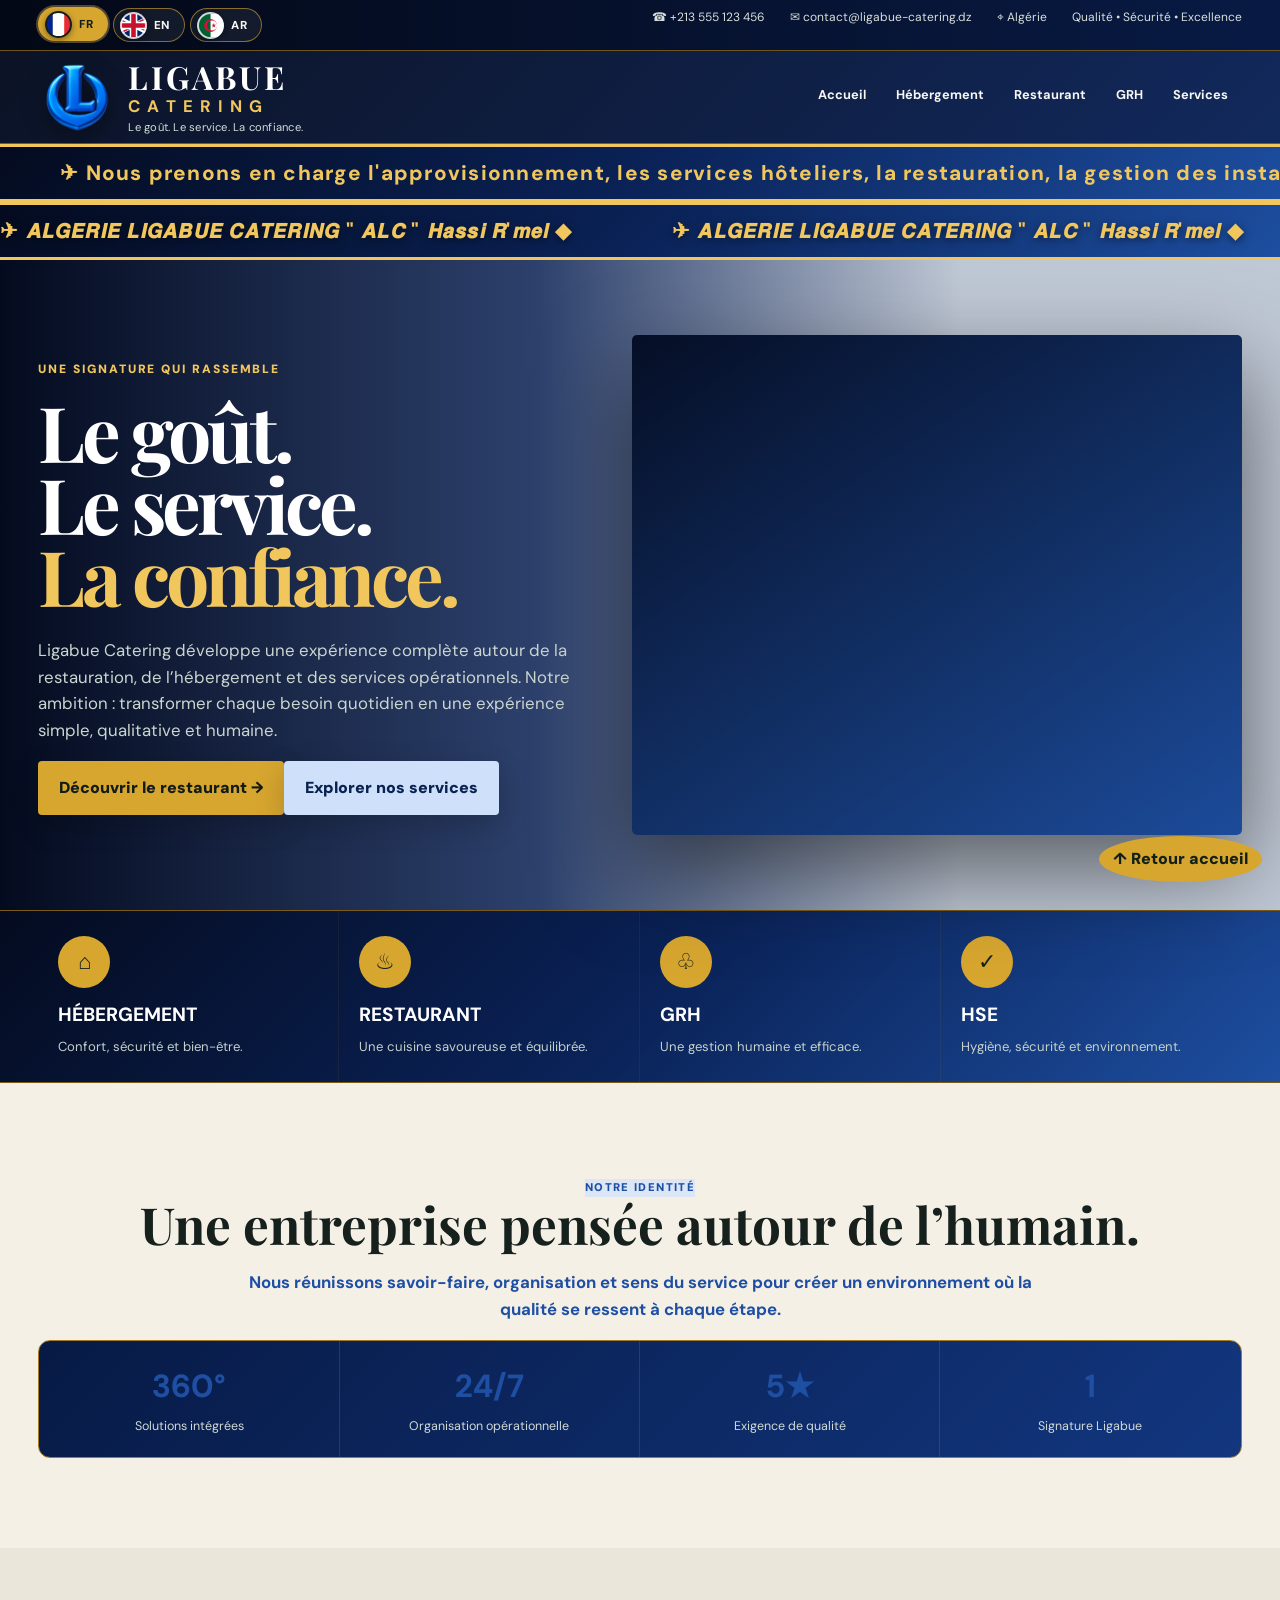
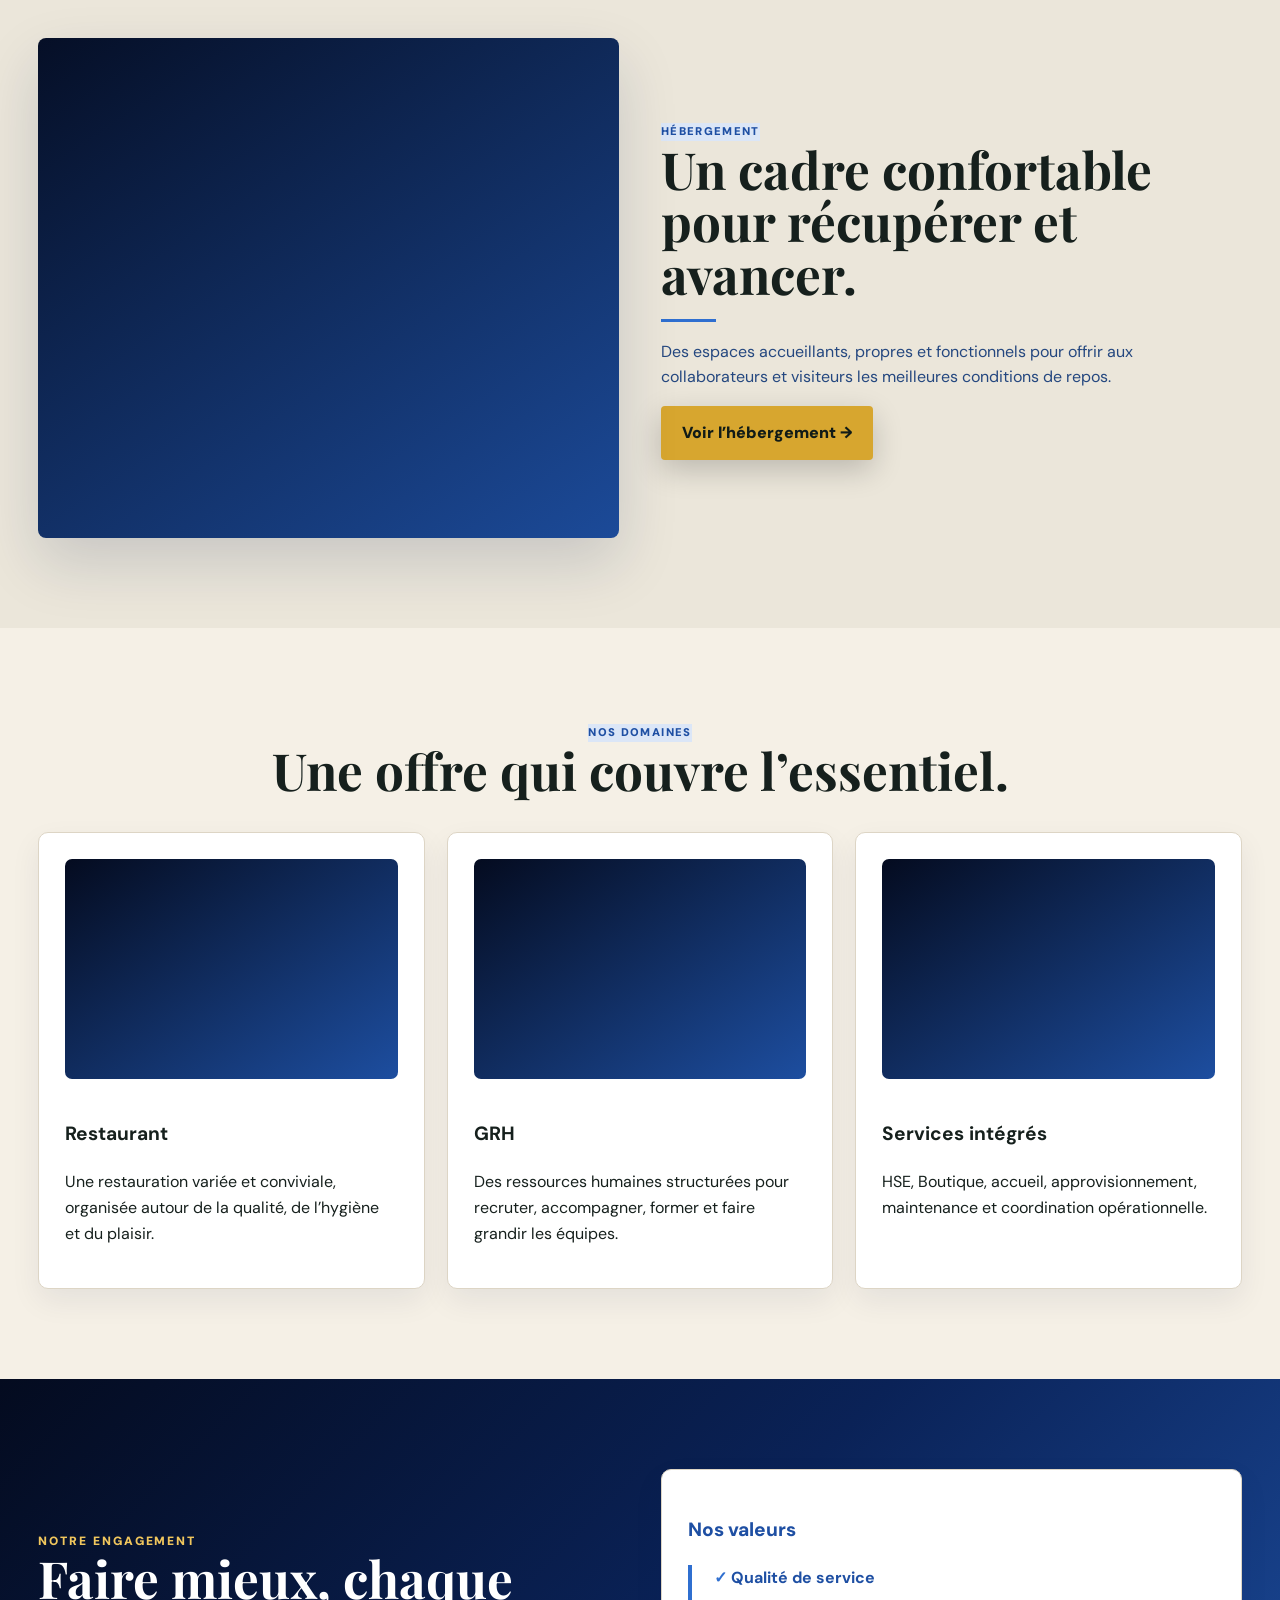
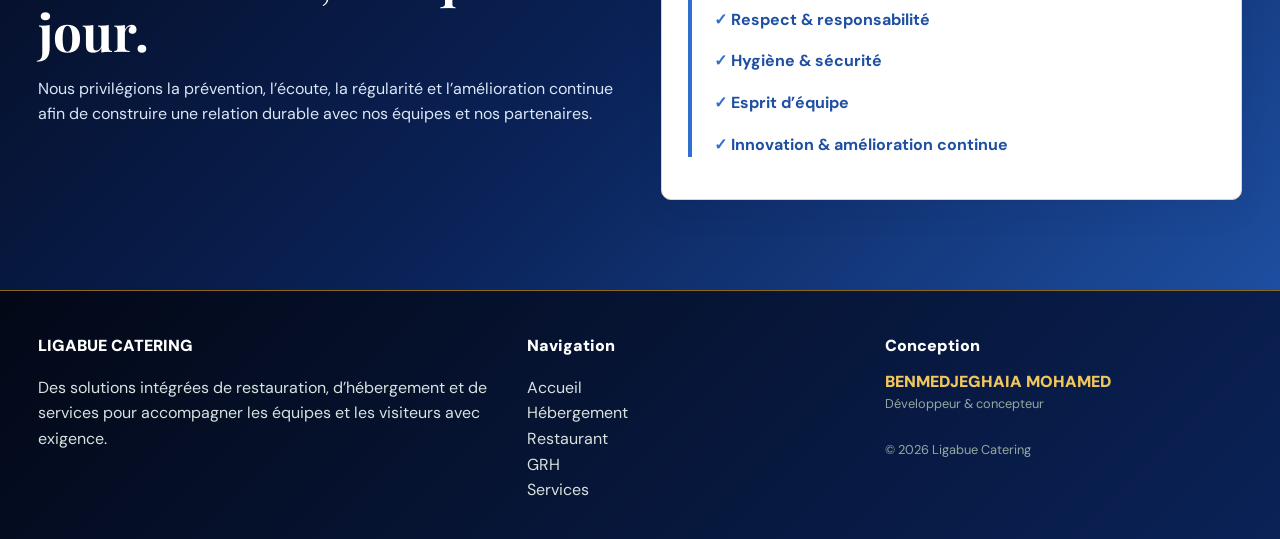
<file: index.html>
<!doctype html><html lang="fr"><head><meta charset="utf-8"><meta name="viewport" content="width=device-width,initial-scale=1"><title>Accueil | Ligabue Catering</title><meta name="description" content="Ligabue Catering — restauration, hébergement, GRH, HSE et services intégrés."><link rel="icon" type="image/png" href="assets/favicon.png"><link rel="stylesheet" href="style.css"><style>.reveal{opacity:0;transform:translateY(22px);transition:.7s ease}.reveal.show{opacity:1;transform:none}</style></head><body>
<div class="topbar"><div class="container"><div class="language-switcher" aria-label="Choisir la langue"><button type="button" class="lang-btn active" data-lang="fr">FR</button><button type="button" class="lang-btn" data-lang="en">EN</button><button type="button" class="lang-btn" data-lang="ar">AR</button></div><span>☎ +213 555 123 456</span><span>✉ contact@ligabue-catering.dz</span><span>⌖ Algérie</span><span>Qualité • Sécurité • Excellence</span></div></div>
<header><div class="container nav"><a class="brand" href="index.html"><img src="assets/alc-logo.png" alt="Logo Algeria Ligabue Catering" class="brand-logo"><span class="brand-text"><strong>LIGABUE</strong><b>CATERING</b><small>Le goût. Le service. La confiance.</small></span></a><nav><a href="index.html">Accueil</a><a href="hebergement.html">Hébergement</a><a href="restaurant.html">Restaurant</a><a href="grh.html">GRH</a><a href="services.html">Services</a></nav></div></header>
<div class="alc-ticker" aria-label="Informations">
  <div class="alc-ticker-track">
    <span>Nous prenons en charge l'approvisionnement, les services hôteliers, la restauration, la gestion des installations et les équipements à l'échelle mondiale — par voie maritime et terrestre — pour les personnes qui voyagent, travaillent et vivent dans les endroits les plus reculés de la planète.</span>
    <span>Nous prenons en charge l'approvisionnement, les services hôteliers, la restauration, la gestion des installations et les équipements à l'échelle mondiale — par voie maritime et terrestre — pour les personnes qui voyagent, travaillent et vivent dans les endroits les plus reculés de la planète.</span>
    <span>Nous prenons en charge l'approvisionnement, les services hôteliers, la restauration, la gestion des installations et les équipements à l'échelle mondiale — par voie maritime et terrestre — pour les personnes qui voyagent, travaillent et vivent dans les endroits les plus reculés de la planète.</span>
  </div>
</div><div class="alc-title-box" aria-label="Algerie Ligabue Catering ALC Hassi R'mel">
  <div class="alc-marquee">
    <div class="alc-marquee-track">
      <span>𝘼𝙇𝙂𝙀𝙍𝙄𝙀 𝙇𝙄𝙂𝘼𝘽𝙐𝙀 𝘾𝘼𝙏𝙀𝙍𝙄𝙉𝙂 " 𝘼𝙇𝘾 " 𝙃𝙖𝙨𝙨𝙞 𝙍'𝙢𝙚𝙡</span>
      <span aria-hidden="true">𝘼𝙇𝙂𝙀𝙍𝙄𝙀 𝙇𝙄𝙂𝘼𝘽𝙐𝙀 𝘾𝘼𝙏𝙀𝙍𝙄𝙉𝙂 " 𝘼𝙇𝘾 " 𝙃𝙖𝙨𝙨𝙞 𝙍'𝙢𝙚𝙡</span>
      <span aria-hidden="true">𝘼𝙇𝙂𝙀𝙍𝙄𝙀 𝙇𝙄𝙂𝘼𝘽𝙐𝙀 𝘾𝘼𝙏𝙀𝙍𝙄𝙉𝙂 " 𝘼𝙇𝘾 " 𝙃𝙖𝙨𝙨𝙞 𝙍'𝙢𝙚𝙡</span>
      <span aria-hidden="true">𝘼𝙇𝙂𝙀𝙍𝙄𝙀 𝙇𝙄𝙂𝘼𝘽𝙐𝙀 𝘾𝘼𝙏𝙀𝙍𝙄𝙉𝙂 " 𝘼𝙇𝘾 " 𝙃𝙖𝙨𝙨𝙞 𝙍'𝙢𝙚𝙡</span>
    </div>
  </div>
</div>
<section class="hero"><div class="container hero-grid"><div class="reveal"><span class="eyebrow">Une signature qui rassemble</span><h1>Le goût.<br>Le service.<br><em>La confiance.</em></h1><p class="lead">Ligabue Catering développe une expérience complète autour de la restauration, de l’hébergement et des services opérationnels. Notre ambition : transformer chaque besoin quotidien en une expérience simple, qualitative et humaine.</p><a class="btn" href="restaurant.html">Découvrir le restaurant →</a><a class="btn gold" href="services.html">Explorer nos services</a></div><img class="hero-photo reveal" src="https://images.unsplash.com/photo-1414235077428-338989a2e8c0?auto=format&fit=crop&w=1400&q=90" alt="Expérience de restauration Ligabue"></div></section><section class="service-strip"><div class="container grid4"><div class="mini"><div class="ico">⌂</div><h3>HÉBERGEMENT</h3><p>Confort, sécurité et bien-être.</p></div><div class="mini"><div class="ico">♨</div><h3>RESTAURANT</h3><p>Une cuisine savoureuse et équilibrée.</p></div><div class="mini"><div class="ico">♧</div><h3>GRH</h3><p>Une gestion humaine et efficace.</p></div><div class="mini"><div class="ico">✓</div><h3>HSE</h3><p>Hygiène, sécurité et environnement.</p></div></div></section><section class="section"><div class="container center reveal"><span class="kicker">Notre identité</span><h2>Une entreprise pensée autour de l’humain.</h2><p class="lead identity-lead"><span style="color:#1e4fa3;font-weight:700;">Nous réunissons savoir-faire, organisation et sens du service pour créer un environnement où la qualité se ressent à chaque étape.</span></p><div class="stats"><div class="stat"><strong>360°</strong><span>Solutions intégrées</span></div><div class="stat"><strong>24/7</strong><span>Organisation opérationnelle</span></div><div class="stat"><strong>5★</strong><span>Exigence de qualité</span></div><div class="stat"><strong>1</strong><span>Signature Ligabue</span></div></div></div></section>
<section class="section soft"><div class="container"><div class="grid2 reveal"><img class="feature" src="https://images.unsplash.com/photo-1618773928121-c32242e63f39?auto=format&fit=crop&w=1300&q=90" alt="Hébergement"><div><span class="kicker">Hébergement</span><h2>Un cadre confortable pour récupérer et avancer.</h2><div class="goldline"></div><p>Des espaces accueillants, propres et fonctionnels pour offrir aux collaborateurs et visiteurs les meilleures conditions de repos.</p><a class="btn" href="hebergement.html">Voir l’hébergement →</a></div></div></div></section>
<section class="section"><div class="container"><div class="center reveal"><span class="kicker">Nos domaines</span><h2>Une offre qui couvre l’essentiel.</h2></div><div class="grid3" style="margin-top:35px"><article class="card reveal"><img src="https://images.unsplash.com/photo-1504674900247-0877df9cc836?auto=format&fit=crop&w=1000&q=85" alt="Restaurant"><h3>Restaurant</h3><p>Une restauration variée et conviviale, organisée autour de la qualité, de l’hygiène et du plaisir.</p></article><article class="card reveal"><img src="https://images.unsplash.com/photo-1522071820081-009f0129c71c?auto=format&fit=crop&w=1000&q=85" alt="Équipe GRH"><h3>GRH</h3><p>Des ressources humaines structurées pour recruter, accompagner, former et faire grandir les équipes.</p></article><article class="card reveal"><img src="https://images.unsplash.com/photo-1556761175-5973dc0f32e7?auto=format&fit=crop&w=1000&q=85" alt="Services"><h3>Services intégrés</h3><p>HSE, Boutique, accueil, approvisionnement, maintenance et coordination opérationnelle.</p></article></div></div></section>
<section class="section dark"><div class="container grid2 reveal"><div><span class="eyebrow">Notre engagement</span><h2>Faire mieux, chaque jour.</h2><p>Nous privilégions la prévention, l’écoute, la régularité et l’amélioration continue afin de construire une relation durable avec nos équipes et nos partenaires.</p></div><div class="card"><h3 class="values-title">Nos valeurs</h3><div class="values-list"><p>✓ Qualité de service</p><p>✓ Respect & responsabilité</p><p>✓ Hygiène & sécurité</p><p>✓ Esprit d’équipe</p><p>✓ Innovation & amélioration continue</p></div></div></div></section>

<footer><div class="container footergrid"><div><div class="footer-title">LIGABUE CATERING</div><p>Des solutions intégrées de restauration, d’hébergement et de services pour accompagner les équipes et les visiteurs avec exigence.</p></div><div><div class="footer-title">Navigation</div><p>Accueil<br>Hébergement<br>Restaurant<br>GRH<br>Services</p></div><div><div class="footer-title">Conception</div><div class="signature">BENMEDJEGHAIA MOHAMED</div><div class="small">Développeur & concepteur</div><br><div class="small">© <span data-year></span> Ligabue Catering</div></div></div></footer><a class="floating" href="index.html">↑ Retour accueil</a><script src="script.js"></script></body></html>
</file>
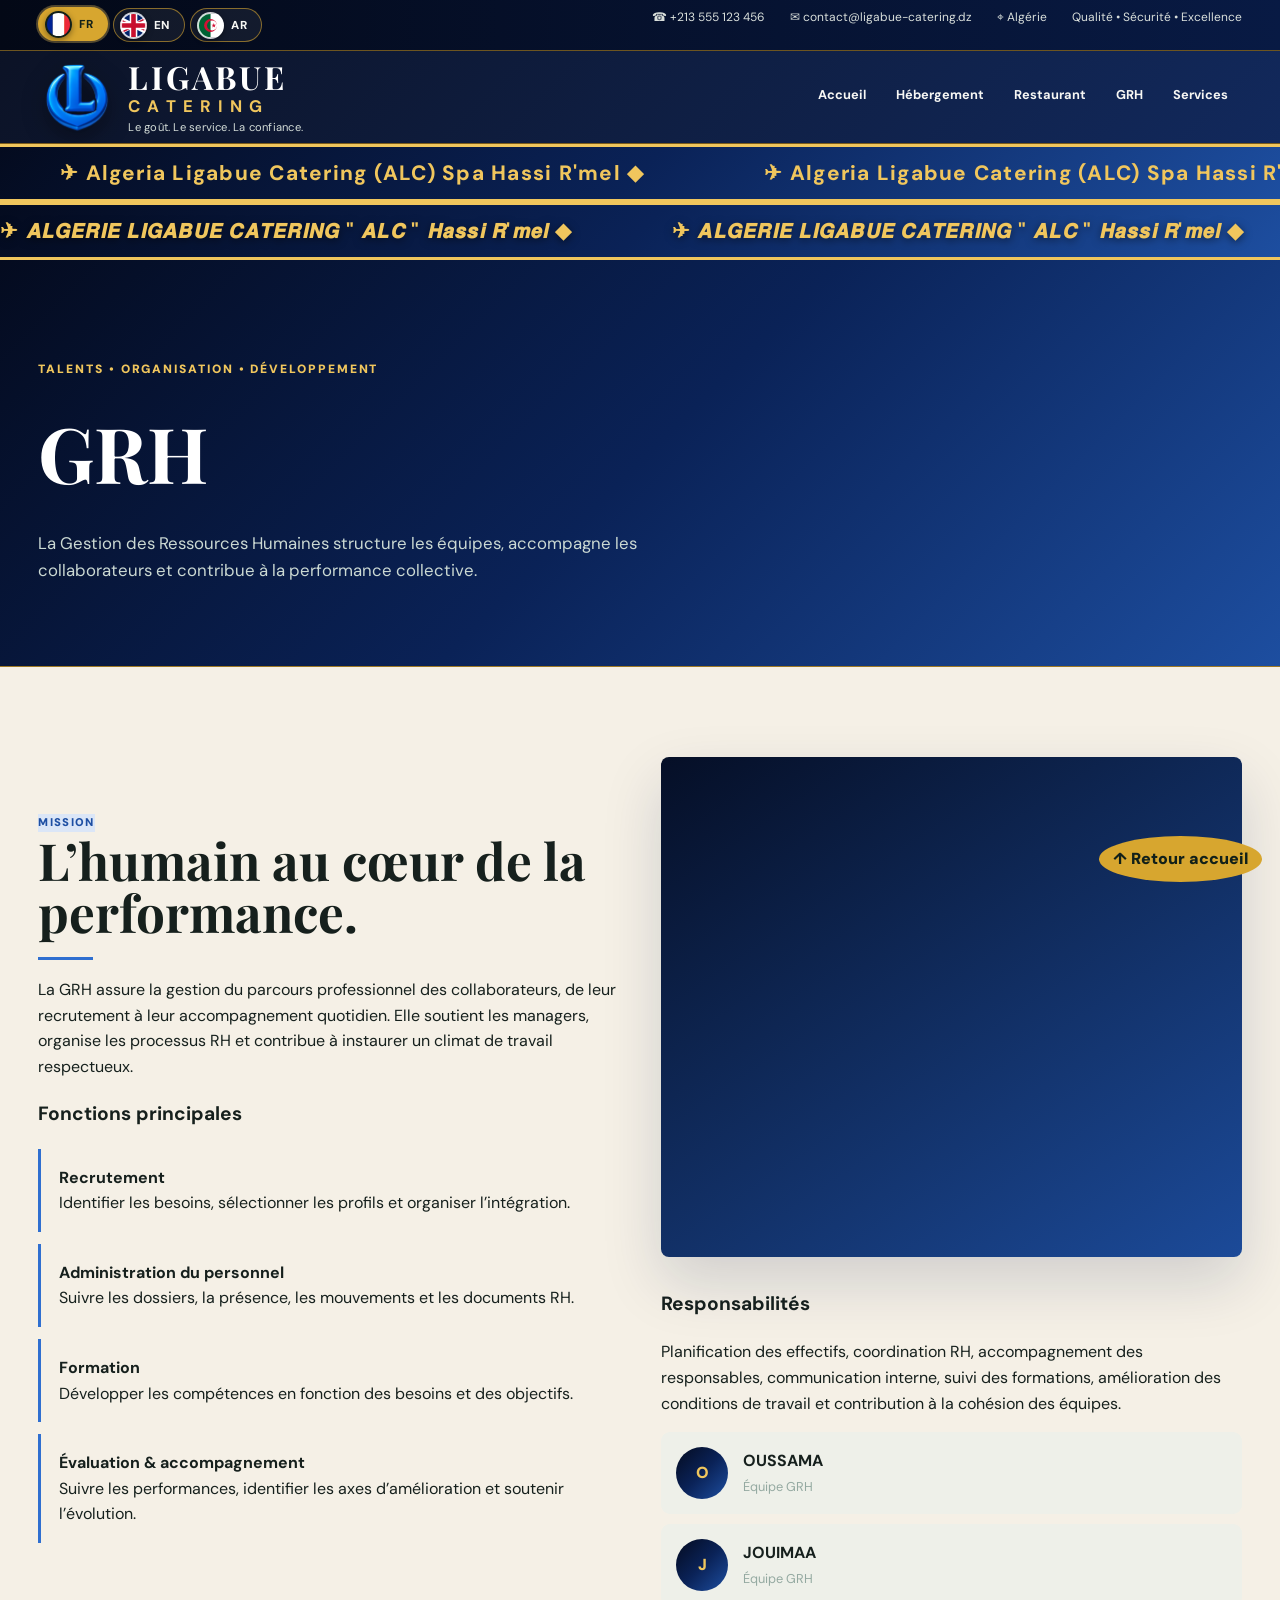
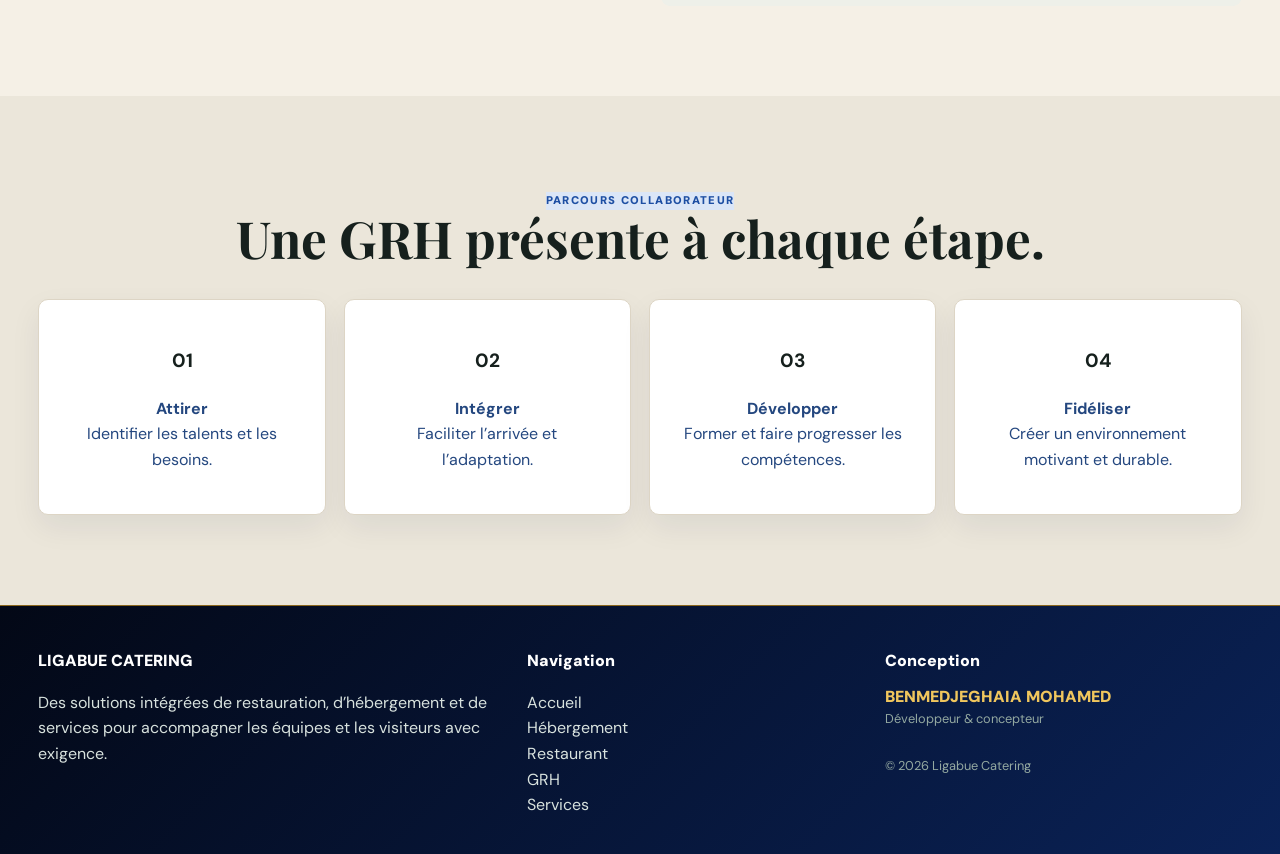
<file: grh.html>
<!doctype html><html lang="fr"><head><meta charset="utf-8"><meta name="viewport" content="width=device-width,initial-scale=1"><title>GRH | Ligabue Catering</title><meta name="description" content="Ligabue Catering — restauration, hébergement, GRH, HSE et services intégrés."><link rel="icon" type="image/png" href="assets/favicon.png"><link rel="stylesheet" href="style.css"><style>.reveal{opacity:0;transform:translateY(22px);transition:.7s ease}.reveal.show{opacity:1;transform:none}</style></head><body>
<div class="topbar"><div class="container"><div class="language-switcher" aria-label="Choisir la langue"><button type="button" class="lang-btn active" data-lang="fr">FR</button><button type="button" class="lang-btn" data-lang="en">EN</button><button type="button" class="lang-btn" data-lang="ar">AR</button></div><span>☎ +213 555 123 456</span><span>✉ contact@ligabue-catering.dz</span><span>⌖ Algérie</span><span>Qualité • Sécurité • Excellence</span></div></div>
<header><div class="container nav"><a class="brand" href="index.html"><img src="assets/alc-logo.png" alt="Logo Algeria Ligabue Catering" class="brand-logo"><span class="brand-text"><strong>LIGABUE</strong><b>CATERING</b><small>Le goût. Le service. La confiance.</small></span></a><nav><a href="index.html">Accueil</a><a href="hebergement.html">Hébergement</a><a href="restaurant.html">Restaurant</a><a href="grh.html">GRH</a><a href="services.html">Services</a></nav></div></header>
<div class="alc-ticker" aria-label="Informations">
  <div class="alc-ticker-track">
    <span>Algeria Ligabue Catering (ALC) Spa Hassi R'mel</span>
    <span>Algeria Ligabue Catering (ALC) Spa Hassi R'mel</span>
    <span>Algeria Ligabue Catering (ALC) Spa Hassi R'mel</span>
  </div>
</div>

<div class="alc-title-box" aria-label="Algerie Ligabue Catering ALC Hassi R'mel">
  <div class="alc-marquee">
    <div class="alc-marquee-track">
      <span>𝘼𝙇𝙂𝙀𝙍𝙄𝙀 𝙇𝙄𝙂𝘼𝘽𝙐𝙀 𝘾𝘼𝙏𝙀𝙍𝙄𝙉𝙂 " 𝘼𝙇𝘾 " 𝙃𝙖𝙨𝙨𝙞 𝙍'𝙢𝙚𝙡</span>
      <span aria-hidden="true">𝘼𝙇𝙂𝙀𝙍𝙄𝙀 𝙇𝙄𝙂𝘼𝘽𝙐𝙀 𝘾𝘼𝙏𝙀𝙍𝙄𝙉𝙂 " 𝘼𝙇𝘾 " 𝙃𝙖𝙨𝙨𝙞 𝙍'𝙢𝙚𝙡</span>
      <span aria-hidden="true">𝘼𝙇𝙂𝙀𝙍𝙄𝙀 𝙇𝙄𝙂𝘼𝘽𝙐𝙀 𝘾𝘼𝙏𝙀𝙍𝙄𝙉𝙂 " 𝘼𝙇𝘾 " 𝙃𝙖𝙨𝙨𝙞 𝙍'𝙢𝙚𝙡</span>
      <span aria-hidden="true">𝘼𝙇𝙂𝙀𝙍𝙄𝙀 𝙇𝙄𝙂𝘼𝘽𝙐𝙀 𝘾𝘼𝙏𝙀𝙍𝙄𝙉𝙂 " 𝘼𝙇𝘾 " 𝙃𝙖𝙨𝙨𝙞 𝙍'𝙢𝙚𝙡</span>
    </div>
  </div>
</div>
<section class="pagehero"><div class="container reveal"><span class="eyebrow">Talents • Organisation • Développement</span><h1>GRH</h1><p class="lead">La Gestion des Ressources Humaines structure les équipes, accompagne les collaborateurs et contribue à la performance collective.</p></div></section>
<section class="section"><div class="container grid2 reveal"><div><span class="kicker">Mission</span><h2>L’humain au cœur de la performance.</h2><div class="goldline"></div><p>La GRH assure la gestion du parcours professionnel des collaborateurs, de leur recrutement à leur accompagnement quotidien. Elle soutient les managers, organise les processus RH et contribue à instaurer un climat de travail respectueux.</p><h3>Fonctions principales</h3><div class="role"><b>Recrutement</b><br>Identifier les besoins, sélectionner les profils et organiser l’intégration.</div><div class="role"><b>Administration du personnel</b><br>Suivre les dossiers, la présence, les mouvements et les documents RH.</div><div class="role"><b>Formation</b><br>Développer les compétences en fonction des besoins et des objectifs.</div><div class="role"><b>Évaluation & accompagnement</b><br>Suivre les performances, identifier les axes d’amélioration et soutenir l’évolution.</div></div><div><img class="feature" src="https://images.unsplash.com/photo-1600880292203-757bb62b4baf?auto=format&fit=crop&w=1300&q=90" alt="Équipe professionnelle"><h3 style="margin-top:25px">Responsabilités</h3><p>Planification des effectifs, coordination RH, accompagnement des responsables, communication interne, suivi des formations, amélioration des conditions de travail et contribution à la cohésion des équipes.</p><div class="person"><div class="avatar">O</div><div><b>OUSSAMA</b><br><span class="small">Équipe GRH</span></div></div><div class="person" style="margin-top:10px"><div class="avatar">J</div><div><b>JOUIMAA</b><br><span class="small">Équipe GRH</span></div></div></div></div></section>
<section class="section soft"><div class="container center reveal"><span class="kicker">Parcours collaborateur</span><h2>Une GRH présente à chaque étape.</h2><div class="grid4" style="margin-top:35px"><article class="card"><h3>01</h3><p><b>Attirer</b><br>Identifier les talents et les besoins.</p></article><article class="card"><h3>02</h3><p><b>Intégrer</b><br>Faciliter l’arrivée et l’adaptation.</p></article><article class="card"><h3>03</h3><p><b>Développer</b><br>Former et faire progresser les compétences.</p></article><article class="card"><h3>04</h3><p><b>Fidéliser</b><br>Créer un environnement motivant et durable.</p></article></div></div></section>

<footer><div class="container footergrid"><div><div class="footer-title">LIGABUE CATERING</div><p>Des solutions intégrées de restauration, d’hébergement et de services pour accompagner les équipes et les visiteurs avec exigence.</p></div><div><div class="footer-title">Navigation</div><p>Accueil<br>Hébergement<br>Restaurant<br>GRH<br>Services</p></div><div><div class="footer-title">Conception</div><div class="signature">BENMEDJEGHAIA MOHAMED</div><div class="small">Développeur & concepteur</div><br><div class="small">© <span data-year></span> Ligabue Catering</div></div></div></footer><a class="floating" href="index.html">↑ Retour accueil</a><script src="script.js"></script></body></html>
</file>
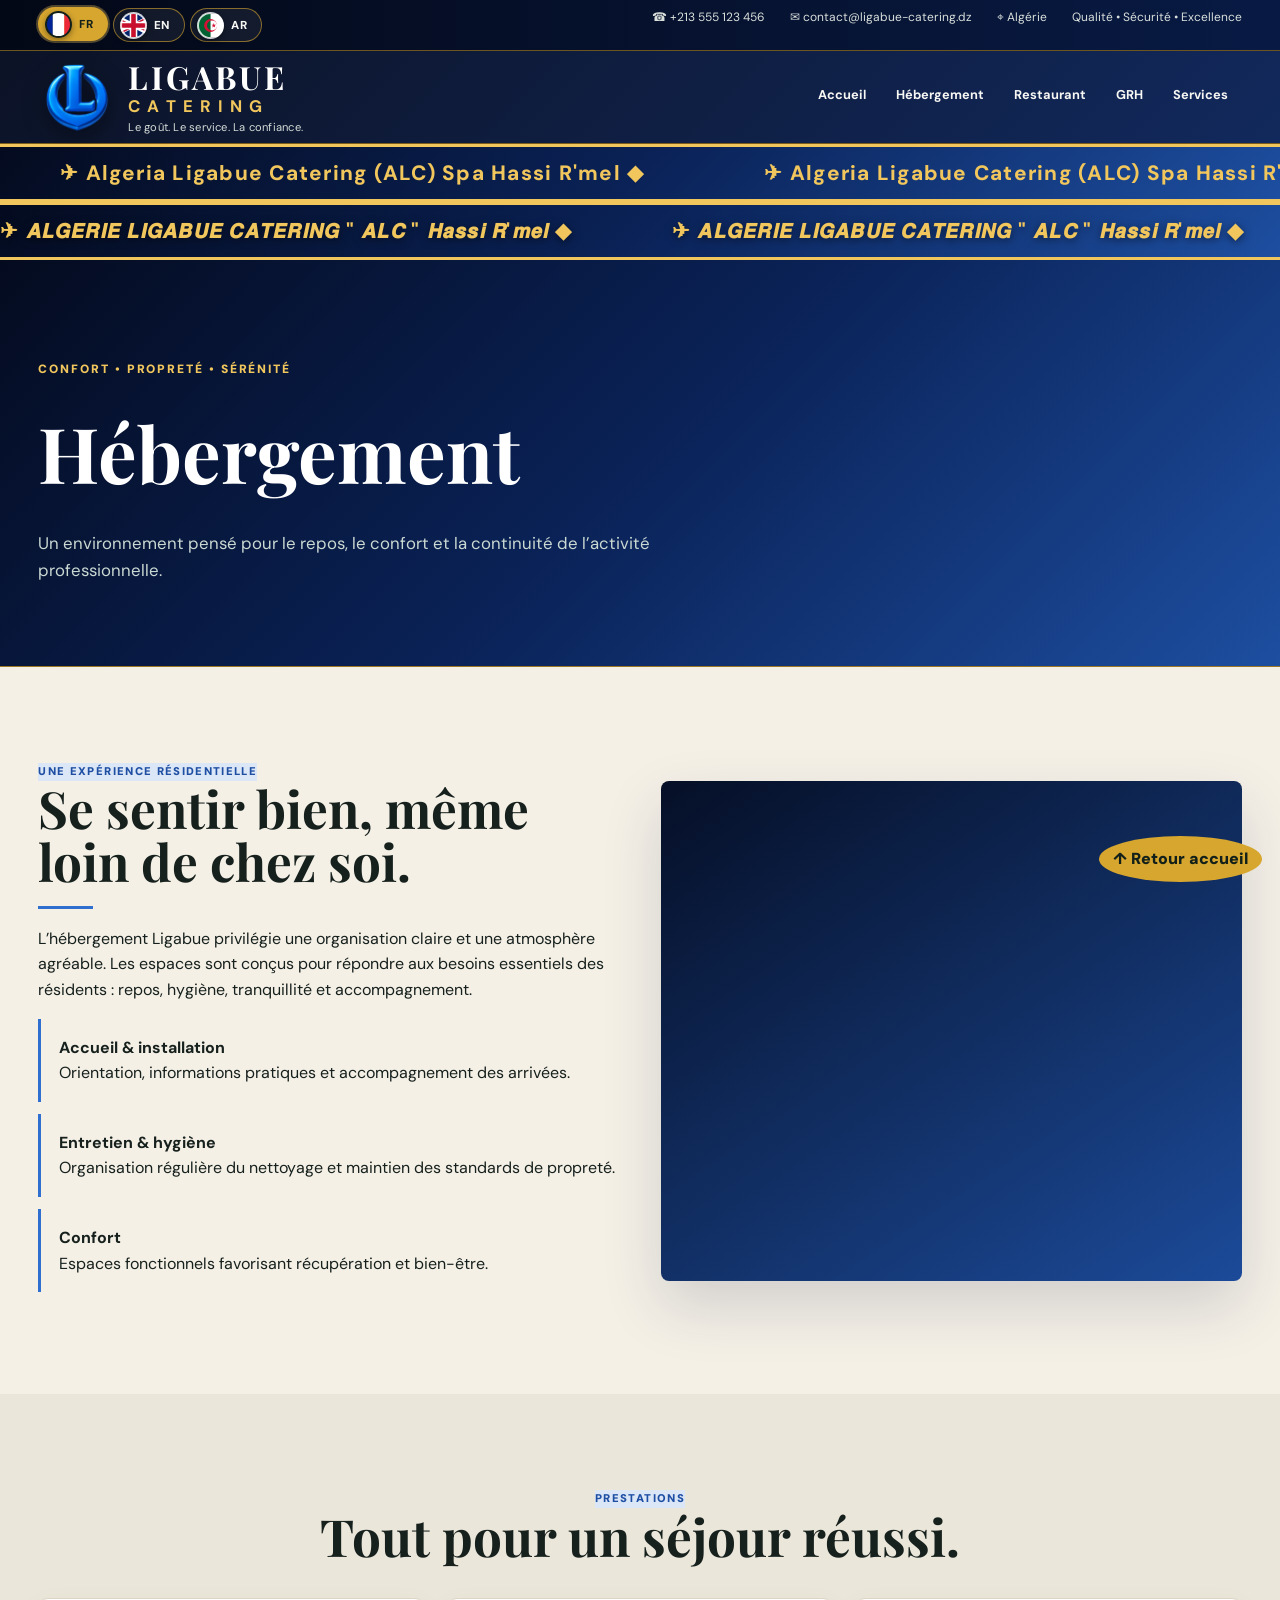
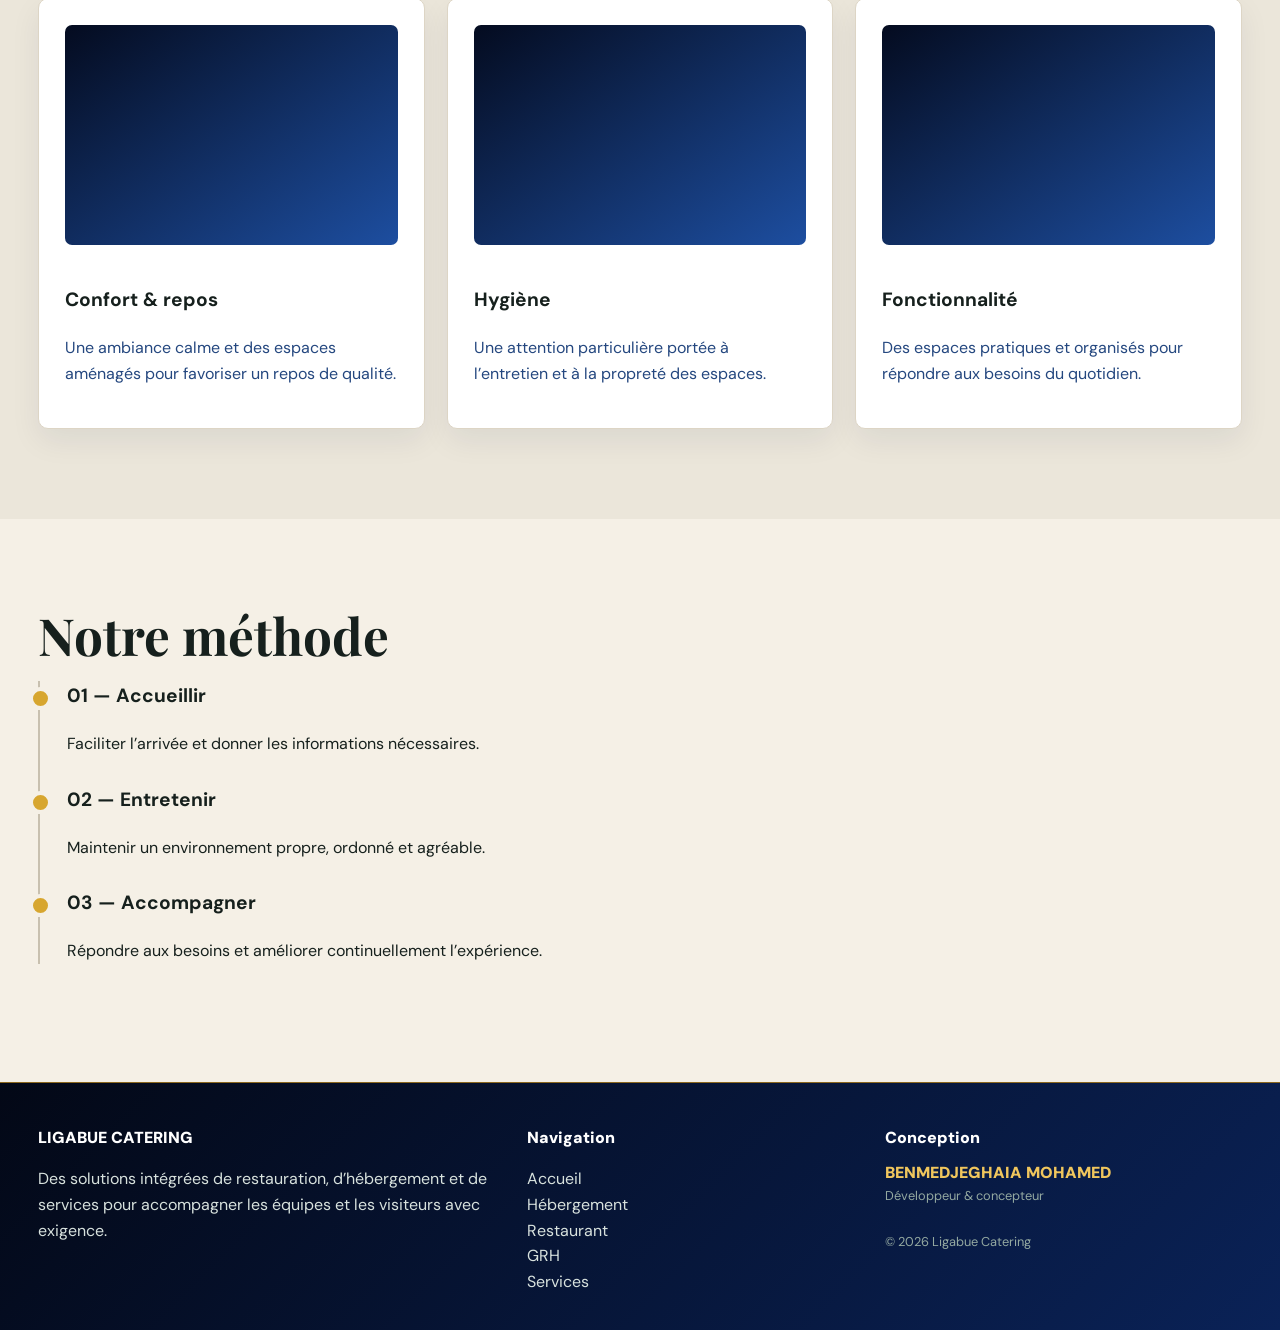
<file: hebergement.html>
<!doctype html><html lang="fr"><head><meta charset="utf-8"><meta name="viewport" content="width=device-width,initial-scale=1"><title>Hébergement | Ligabue Catering</title><meta name="description" content="Ligabue Catering — restauration, hébergement, GRH, HSE et services intégrés."><link rel="icon" type="image/png" href="assets/favicon.png"><link rel="stylesheet" href="style.css"><style>.reveal{opacity:0;transform:translateY(22px);transition:.7s ease}.reveal.show{opacity:1;transform:none}</style></head><body>
<div class="topbar"><div class="container"><div class="language-switcher" aria-label="Choisir la langue"><button type="button" class="lang-btn active" data-lang="fr">FR</button><button type="button" class="lang-btn" data-lang="en">EN</button><button type="button" class="lang-btn" data-lang="ar">AR</button></div><span>☎ +213 555 123 456</span><span>✉ contact@ligabue-catering.dz</span><span>⌖ Algérie</span><span>Qualité • Sécurité • Excellence</span></div></div>
<header><div class="container nav"><a class="brand" href="index.html"><img src="assets/alc-logo.png" alt="Logo Algeria Ligabue Catering" class="brand-logo"><span class="brand-text"><strong>LIGABUE</strong><b>CATERING</b><small>Le goût. Le service. La confiance.</small></span></a><nav><a href="index.html">Accueil</a><a href="hebergement.html">Hébergement</a><a href="restaurant.html">Restaurant</a><a href="grh.html">GRH</a><a href="services.html">Services</a></nav></div></header>
<div class="alc-ticker" aria-label="Informations">
  <div class="alc-ticker-track">
    <span>Algeria Ligabue Catering (ALC) Spa Hassi R'mel</span>
    <span>Algeria Ligabue Catering (ALC) Spa Hassi R'mel</span>
    <span>Algeria Ligabue Catering (ALC) Spa Hassi R'mel</span>
  </div>
</div>

<div class="alc-title-box" aria-label="Algerie Ligabue Catering ALC Hassi R'mel">
  <div class="alc-marquee">
    <div class="alc-marquee-track">
      <span>𝘼𝙇𝙂𝙀𝙍𝙄𝙀 𝙇𝙄𝙂𝘼𝘽𝙐𝙀 𝘾𝘼𝙏𝙀𝙍𝙄𝙉𝙂 " 𝘼𝙇𝘾 " 𝙃𝙖𝙨𝙨𝙞 𝙍'𝙢𝙚𝙡</span>
      <span aria-hidden="true">𝘼𝙇𝙂𝙀𝙍𝙄𝙀 𝙇𝙄𝙂𝘼𝘽𝙐𝙀 𝘾𝘼𝙏𝙀𝙍𝙄𝙉𝙂 " 𝘼𝙇𝘾 " 𝙃𝙖𝙨𝙨𝙞 𝙍'𝙢𝙚𝙡</span>
      <span aria-hidden="true">𝘼𝙇𝙂𝙀𝙍𝙄𝙀 𝙇𝙄𝙂𝘼𝘽𝙐𝙀 𝘾𝘼𝙏𝙀𝙍𝙄𝙉𝙂 " 𝘼𝙇𝘾 " 𝙃𝙖𝙨𝙨𝙞 𝙍'𝙢𝙚𝙡</span>
      <span aria-hidden="true">𝘼𝙇𝙂𝙀𝙍𝙄𝙀 𝙇𝙄𝙂𝘼𝘽𝙐𝙀 𝘾𝘼𝙏𝙀𝙍𝙄𝙉𝙂 " 𝘼𝙇𝘾 " 𝙃𝙖𝙨𝙨𝙞 𝙍'𝙢𝙚𝙡</span>
    </div>
  </div>
</div>
<section class="pagehero"><div class="container reveal"><span class="eyebrow">Confort • Propreté • Sérénité</span><h1>Hébergement</h1><p class="lead">Un environnement pensé pour le repos, le confort et la continuité de l’activité professionnelle.</p></div></section>
<section class="section"><div class="container grid2 reveal"><div><span class="kicker">Une expérience résidentielle</span><h2>Se sentir bien, même loin de chez soi.</h2><div class="goldline"></div><p>L’hébergement Ligabue privilégie une organisation claire et une atmosphère agréable. Les espaces sont conçus pour répondre aux besoins essentiels des résidents : repos, hygiène, tranquillité et accompagnement.</p><div class="role"><b>Accueil & installation</b><br>Orientation, informations pratiques et accompagnement des arrivées.</div><div class="role"><b>Entretien & hygiène</b><br>Organisation régulière du nettoyage et maintien des standards de propreté.</div><div class="role"><b>Confort</b><br>Espaces fonctionnels favorisant récupération et bien-être.</div></div><img class="feature" src="https://images.unsplash.com/photo-1631049307264-da0ec9d70304?auto=format&fit=crop&w=1300&q=90" alt="Chambre confortable"></div></section>
<section class="section soft"><div class="container"><div class="center reveal"><span class="kicker">Prestations</span><h2>Tout pour un séjour réussi.</h2></div><div class="grid3" style="margin-top:35px"><article class="card reveal"><img src="https://images.unsplash.com/photo-1590490360182-c33d57733427?auto=format&fit=crop&w=900&q=85" alt="Confort"><h3>Confort & repos</h3><p>Une ambiance calme et des espaces aménagés pour favoriser un repos de qualité.</p></article><article class="card reveal"><img src="https://images.unsplash.com/photo-1584622781564-1d987f7333c1?auto=format&fit=crop&w=900&q=85" alt="Salle de bain"><h3>Hygiène</h3><p>Une attention particulière portée à l’entretien et à la propreté des espaces.</p></article><article class="card reveal"><img src="https://images.unsplash.com/photo-1566073771259-6a8506099945?auto=format&fit=crop&w=900&q=85" alt="Espace intérieur"><h3>Fonctionnalité</h3><p>Des espaces pratiques et organisés pour répondre aux besoins du quotidien.</p></article></div></div></section>
<section class="section"><div class="container reveal"><h2>Notre méthode</h2><div class="timeline"><div class="step"><h3>01 — Accueillir</h3><p>Faciliter l’arrivée et donner les informations nécessaires.</p></div><div class="step"><h3>02 — Entretenir</h3><p>Maintenir un environnement propre, ordonné et agréable.</p></div><div class="step"><h3>03 — Accompagner</h3><p>Répondre aux besoins et améliorer continuellement l’expérience.</p></div></div></div></section>

<footer><div class="container footergrid"><div><div class="footer-title">LIGABUE CATERING</div><p>Des solutions intégrées de restauration, d’hébergement et de services pour accompagner les équipes et les visiteurs avec exigence.</p></div><div><div class="footer-title">Navigation</div><p>Accueil<br>Hébergement<br>Restaurant<br>GRH<br>Services</p></div><div><div class="footer-title">Conception</div><div class="signature">BENMEDJEGHAIA MOHAMED</div><div class="small">Développeur & concepteur</div><br><div class="small">© <span data-year></span> Ligabue Catering</div></div></div></footer><a class="floating" href="index.html">↑ Retour accueil</a><script src="script.js"></script></body></html>
</file>
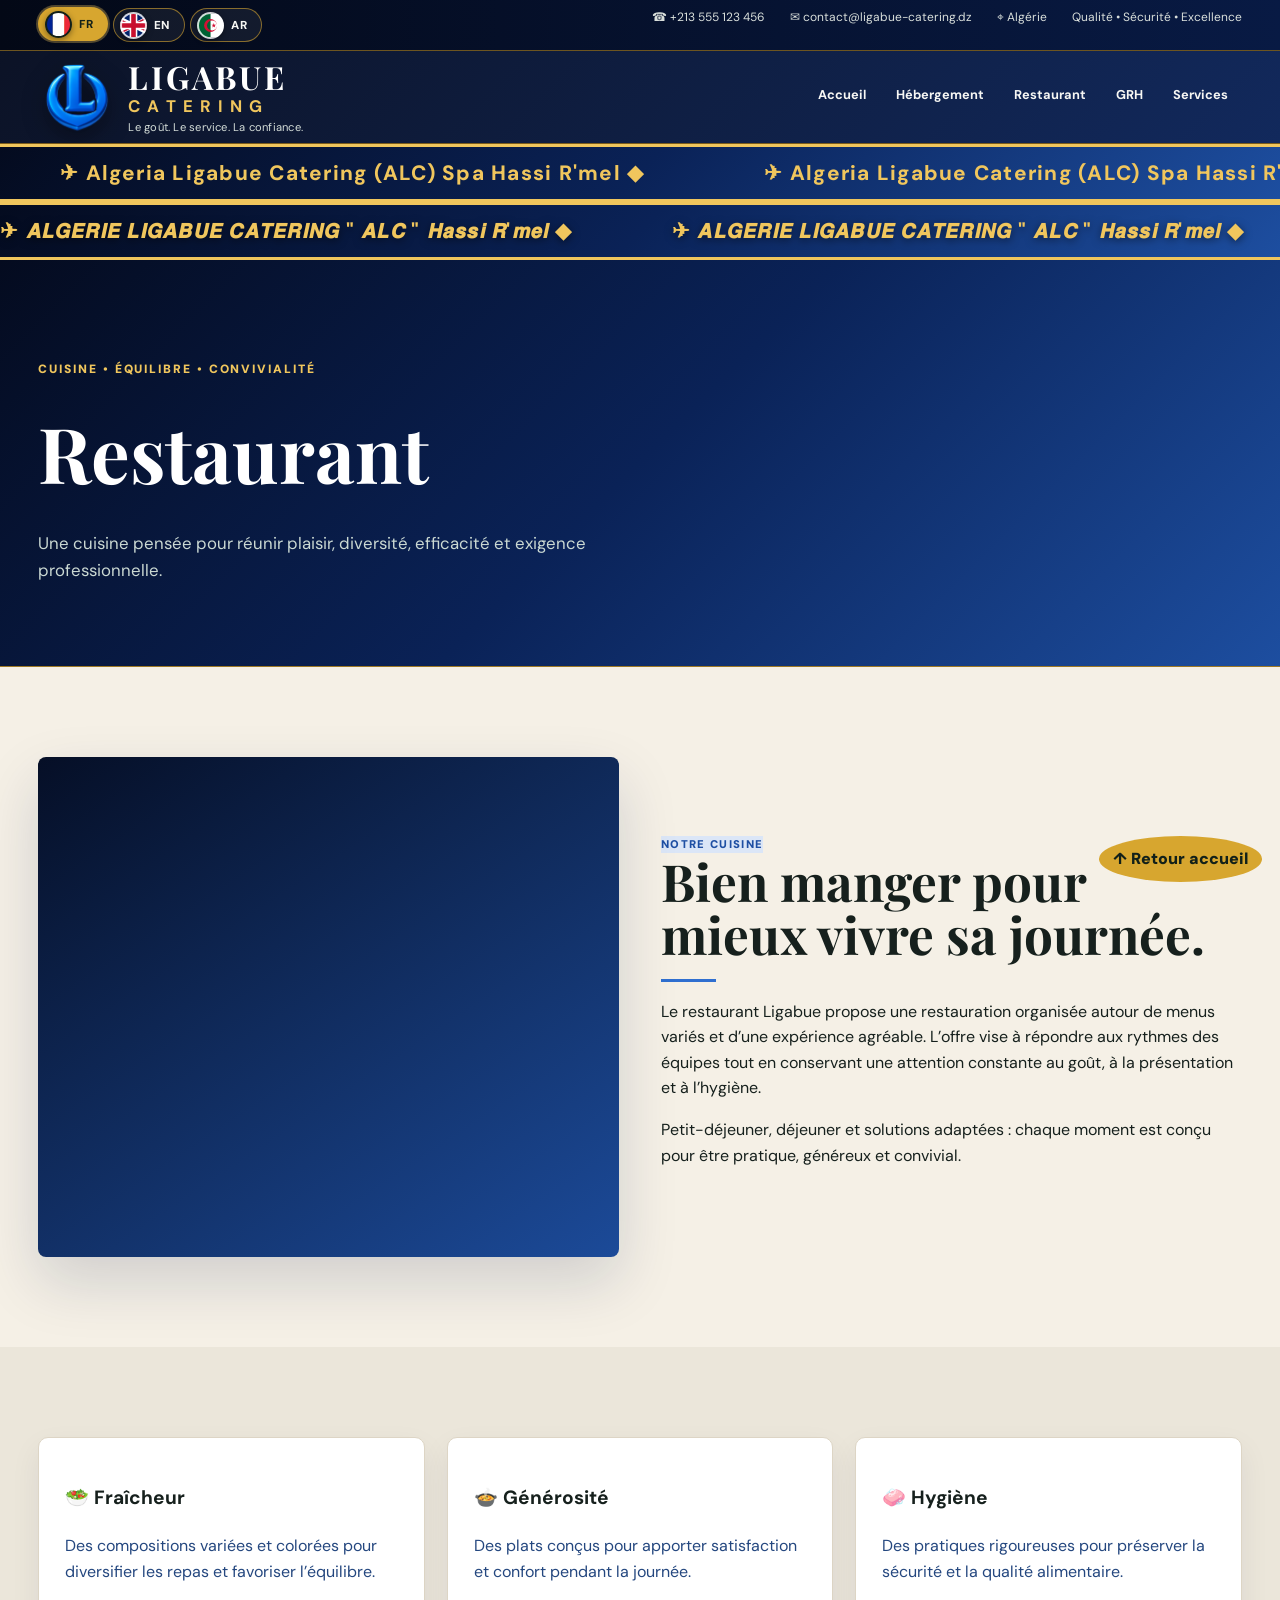
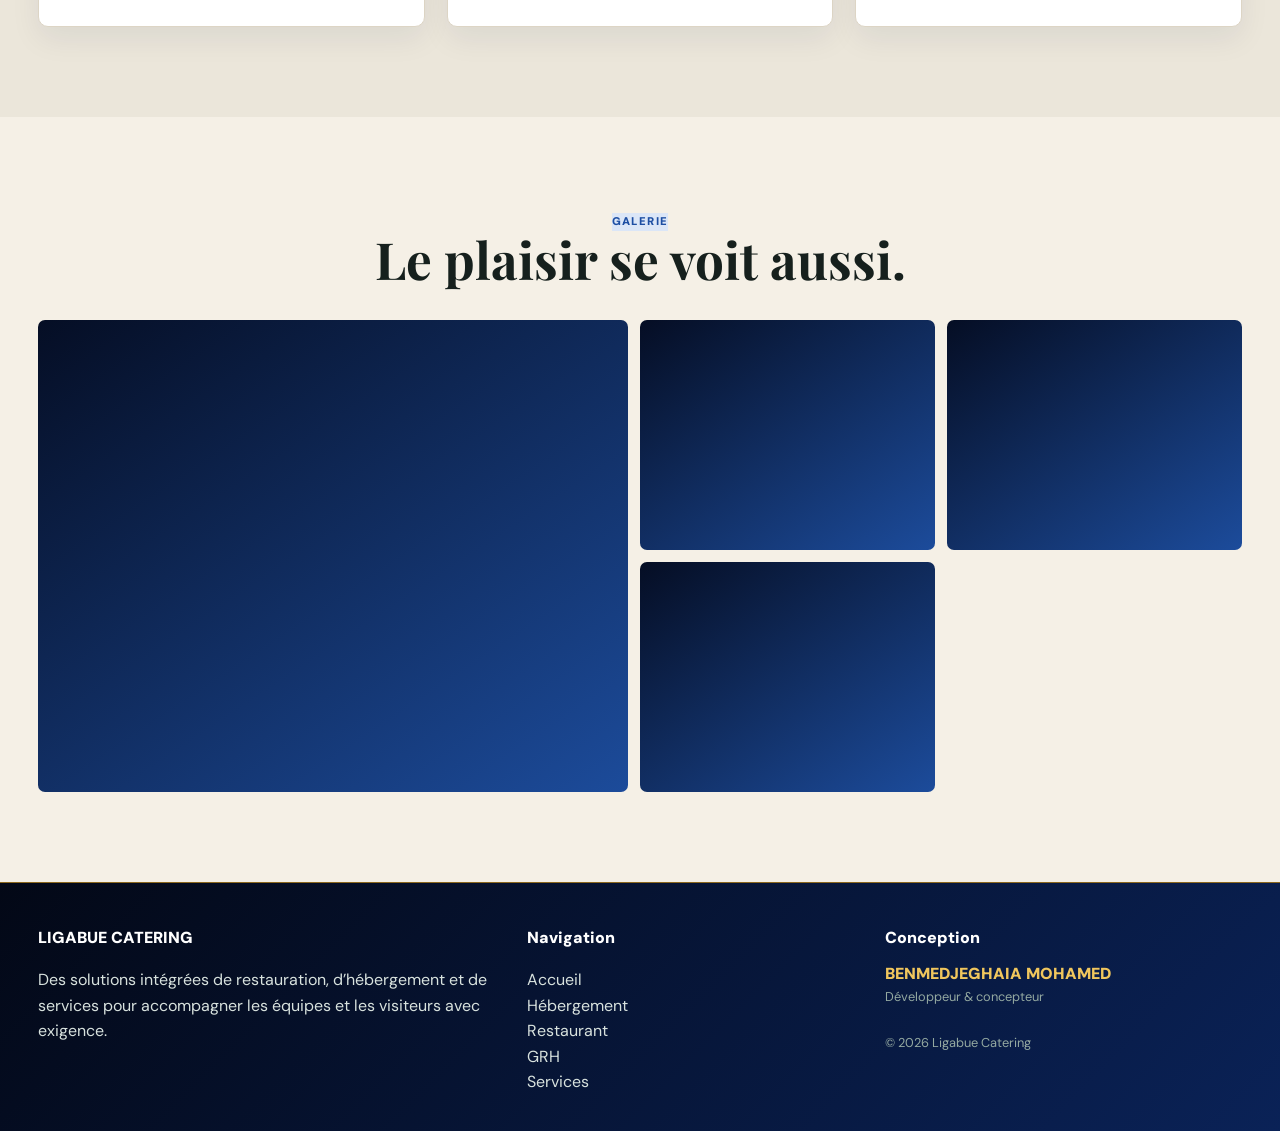
<file: restaurant.html>
<!doctype html><html lang="fr"><head><meta charset="utf-8"><meta name="viewport" content="width=device-width,initial-scale=1"><title>Restaurant | Ligabue Catering</title><meta name="description" content="Ligabue Catering — restauration, hébergement, GRH, HSE et services intégrés."><link rel="icon" type="image/png" href="assets/favicon.png"><link rel="stylesheet" href="style.css"><style>.reveal{opacity:0;transform:translateY(22px);transition:.7s ease}.reveal.show{opacity:1;transform:none}</style></head><body>
<div class="topbar"><div class="container"><div class="language-switcher" aria-label="Choisir la langue"><button type="button" class="lang-btn active" data-lang="fr">FR</button><button type="button" class="lang-btn" data-lang="en">EN</button><button type="button" class="lang-btn" data-lang="ar">AR</button></div><span>☎ +213 555 123 456</span><span>✉ contact@ligabue-catering.dz</span><span>⌖ Algérie</span><span>Qualité • Sécurité • Excellence</span></div></div>
<header><div class="container nav"><a class="brand" href="index.html"><img src="assets/alc-logo.png" alt="Logo Algeria Ligabue Catering" class="brand-logo"><span class="brand-text"><strong>LIGABUE</strong><b>CATERING</b><small>Le goût. Le service. La confiance.</small></span></a><nav><a href="index.html">Accueil</a><a href="hebergement.html">Hébergement</a><a href="restaurant.html">Restaurant</a><a href="grh.html">GRH</a><a href="services.html">Services</a></nav></div></header>
<div class="alc-ticker" aria-label="Informations">
  <div class="alc-ticker-track">
    <span>Algeria Ligabue Catering (ALC) Spa Hassi R'mel</span>
    <span>Algeria Ligabue Catering (ALC) Spa Hassi R'mel</span>
    <span>Algeria Ligabue Catering (ALC) Spa Hassi R'mel</span>
  </div>
</div>

<div class="alc-title-box" aria-label="Algerie Ligabue Catering ALC Hassi R'mel">
  <div class="alc-marquee">
    <div class="alc-marquee-track">
      <span>𝘼𝙇𝙂𝙀𝙍𝙄𝙀 𝙇𝙄𝙂𝘼𝘽𝙐𝙀 𝘾𝘼𝙏𝙀𝙍𝙄𝙉𝙂 " 𝘼𝙇𝘾 " 𝙃𝙖𝙨𝙨𝙞 𝙍'𝙢𝙚𝙡</span>
      <span aria-hidden="true">𝘼𝙇𝙂𝙀𝙍𝙄𝙀 𝙇𝙄𝙂𝘼𝘽𝙐𝙀 𝘾𝘼𝙏𝙀𝙍𝙄𝙉𝙂 " 𝘼𝙇𝘾 " 𝙃𝙖𝙨𝙨𝙞 𝙍'𝙢𝙚𝙡</span>
      <span aria-hidden="true">𝘼𝙇𝙂𝙀𝙍𝙄𝙀 𝙇𝙄𝙂𝘼𝘽𝙐𝙀 𝘾𝘼𝙏𝙀𝙍𝙄𝙉𝙂 " 𝘼𝙇𝘾 " 𝙃𝙖𝙨𝙨𝙞 𝙍'𝙢𝙚𝙡</span>
      <span aria-hidden="true">𝘼𝙇𝙂𝙀𝙍𝙄𝙀 𝙇𝙄𝙂𝘼𝘽𝙐𝙀 𝘾𝘼𝙏𝙀𝙍𝙄𝙉𝙂 " 𝘼𝙇𝘾 " 𝙃𝙖𝙨𝙨𝙞 𝙍'𝙢𝙚𝙡</span>
    </div>
  </div>
</div>
<section class="pagehero"><div class="container reveal"><span class="eyebrow">Cuisine • Équilibre • Convivialité</span><h1>Restaurant</h1><p class="lead">Une cuisine pensée pour réunir plaisir, diversité, efficacité et exigence professionnelle.</p></div></section>
<section class="section"><div class="container grid2 reveal"><img class="feature" src="https://images.unsplash.com/photo-1555396273-367ea4eb4db5?auto=format&fit=crop&w=1300&q=90" alt="Restaurant et cuisine"><div><span class="kicker">Notre cuisine</span><h2>Bien manger pour mieux vivre sa journée.</h2><div class="goldline"></div><p>Le restaurant Ligabue propose une restauration organisée autour de menus variés et d’une expérience agréable. L’offre vise à répondre aux rythmes des équipes tout en conservant une attention constante au goût, à la présentation et à l’hygiène.</p><p>Petit-déjeuner, déjeuner et solutions adaptées : chaque moment est conçu pour être pratique, généreux et convivial.</p></div></div></section>
<section class="section soft"><div class="container"><div class="grid3"><article class="card reveal"><h3>🥗 Fraîcheur</h3><p>Des compositions variées et colorées pour diversifier les repas et favoriser l’équilibre.</p></article><article class="card reveal"><h3>🍲 Générosité</h3><p>Des plats conçus pour apporter satisfaction et confort pendant la journée.</p></article><article class="card reveal"><h3>🧼 Hygiène</h3><p>Des pratiques rigoureuses pour préserver la sécurité et la qualité alimentaire.</p></article></div></div></section>
<section class="section"><div class="container reveal"><div class="center"><span class="kicker">Galerie</span><h2>Le plaisir se voit aussi.</h2></div><div class="gallery" style="margin-top:35px"><img src="https://images.unsplash.com/photo-1546069901-ba9599a7e63c?auto=format&fit=crop&w=1200&q=85" alt="Plat frais"><img src="https://images.unsplash.com/photo-1565299624946-b28f40a0ae38?auto=format&fit=crop&w=900&q=85" alt="Plat cuisiné"><img src="https://images.unsplash.com/photo-1577219491135-ce391730fb2c?auto=format&fit=crop&w=900&q=85" alt="Chef"><img src="https://images.unsplash.com/photo-1414235077428-338989a2e8c0?auto=format&fit=crop&w=900&q=85" alt="Salle de restaurant"></div></div></section>

<footer><div class="container footergrid"><div><div class="footer-title">LIGABUE CATERING</div><p>Des solutions intégrées de restauration, d’hébergement et de services pour accompagner les équipes et les visiteurs avec exigence.</p></div><div><div class="footer-title">Navigation</div><p>Accueil<br>Hébergement<br>Restaurant<br>GRH<br>Services</p></div><div><div class="footer-title">Conception</div><div class="signature">BENMEDJEGHAIA MOHAMED</div><div class="small">Développeur & concepteur</div><br><div class="small">© <span data-year></span> Ligabue Catering</div></div></div></footer><a class="floating" href="index.html">↑ Retour accueil</a><script src="script.js"></script></body></html>
</file>
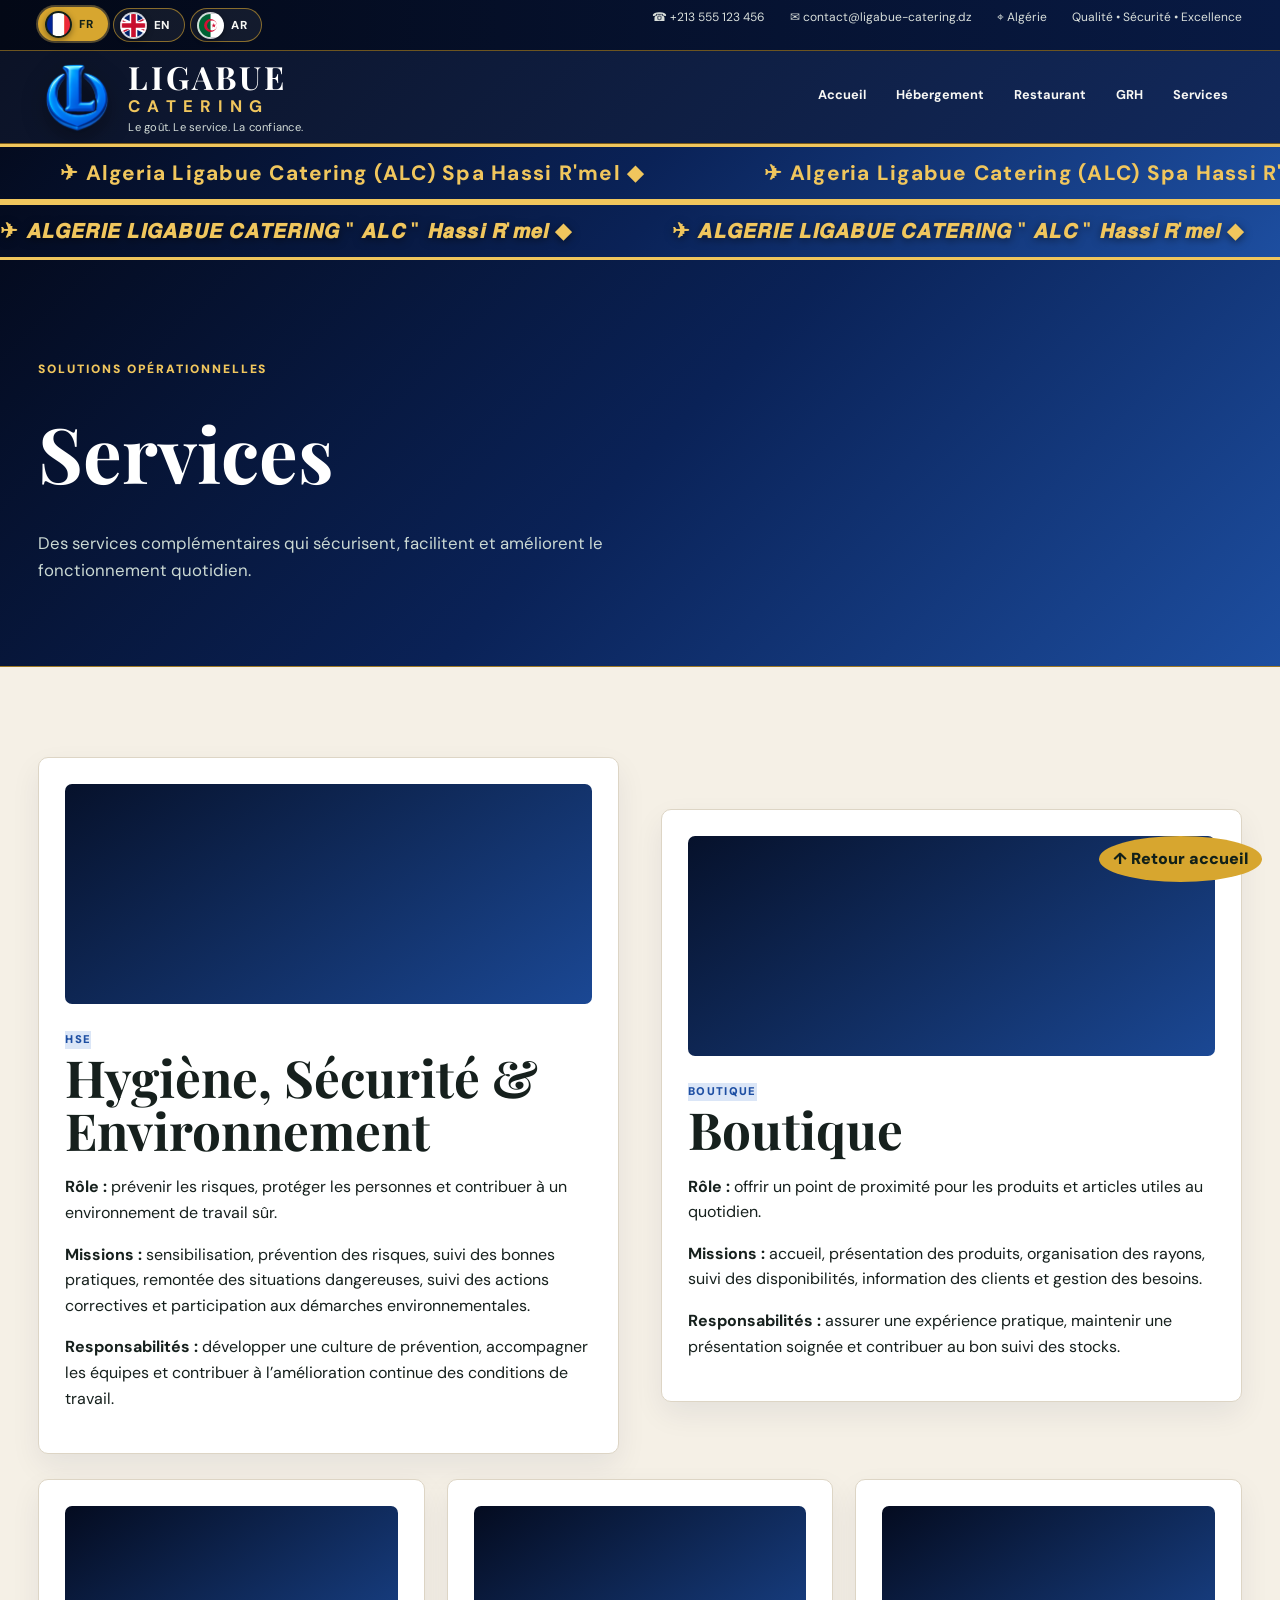
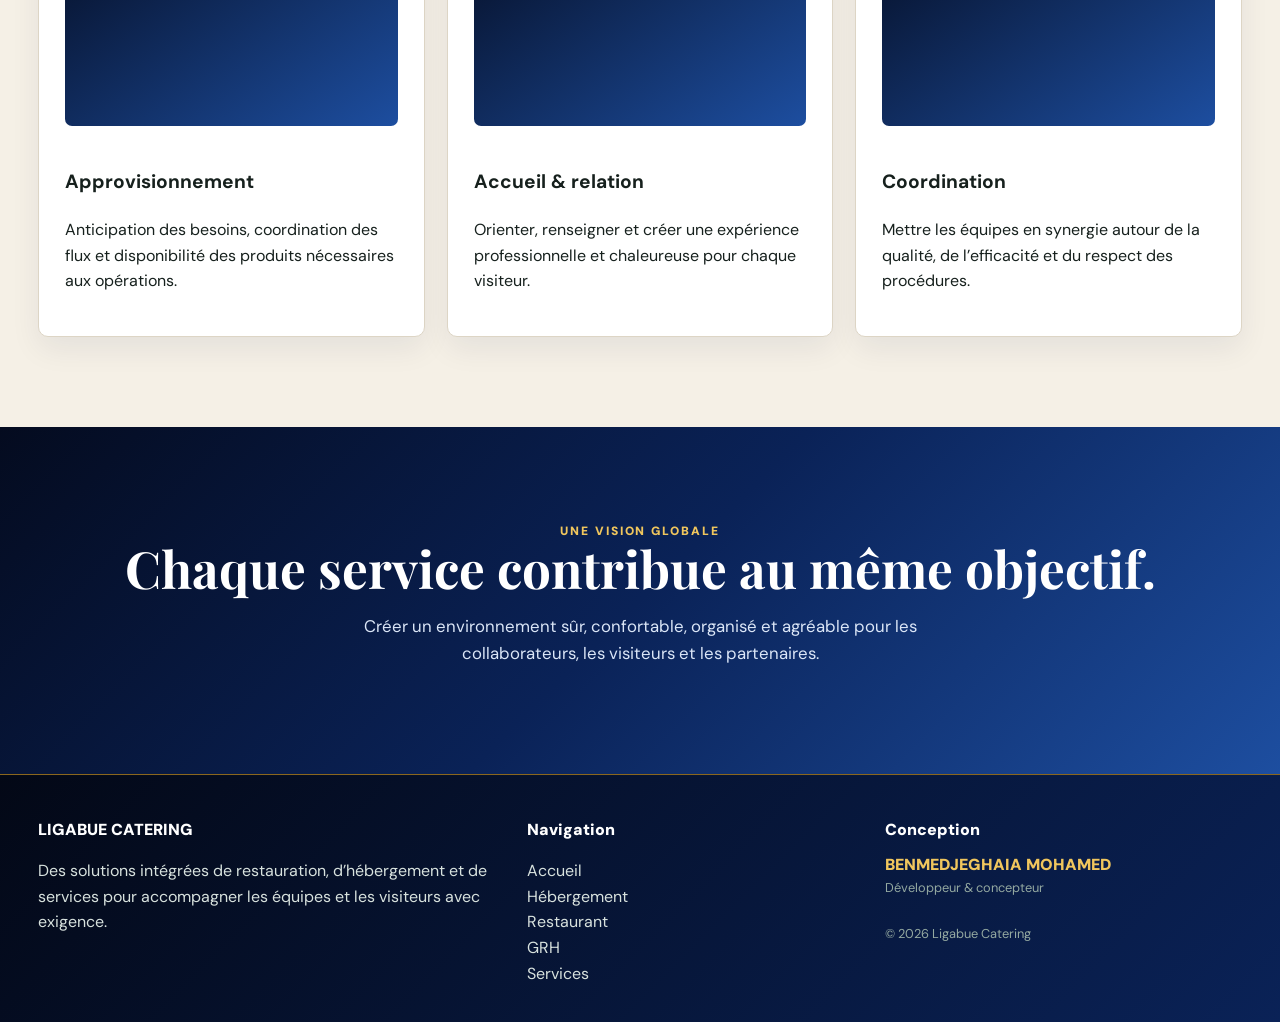
<file: services.html>
<!doctype html><html lang="fr"><head><meta charset="utf-8"><meta name="viewport" content="width=device-width,initial-scale=1"><title>Services | Ligabue Catering</title><meta name="description" content="Ligabue Catering — restauration, hébergement, GRH, HSE et services intégrés."><link rel="icon" type="image/png" href="assets/favicon.png"><link rel="stylesheet" href="style.css"><style>.reveal{opacity:0;transform:translateY(22px);transition:.7s ease}.reveal.show{opacity:1;transform:none}</style></head><body>
<div class="topbar"><div class="container"><div class="language-switcher" aria-label="Choisir la langue"><button type="button" class="lang-btn active" data-lang="fr">FR</button><button type="button" class="lang-btn" data-lang="en">EN</button><button type="button" class="lang-btn" data-lang="ar">AR</button></div><span>☎ +213 555 123 456</span><span>✉ contact@ligabue-catering.dz</span><span>⌖ Algérie</span><span>Qualité • Sécurité • Excellence</span></div></div>
<header><div class="container nav"><a class="brand" href="index.html"><img src="assets/alc-logo.png" alt="Logo Algeria Ligabue Catering" class="brand-logo"><span class="brand-text"><strong>LIGABUE</strong><b>CATERING</b><small>Le goût. Le service. La confiance.</small></span></a><nav><a href="index.html">Accueil</a><a href="hebergement.html">Hébergement</a><a href="restaurant.html">Restaurant</a><a href="grh.html">GRH</a><a href="services.html">Services</a></nav></div></header>
<div class="alc-ticker" aria-label="Informations">
  <div class="alc-ticker-track">
    <span>Algeria Ligabue Catering (ALC) Spa Hassi R'mel</span>
    <span>Algeria Ligabue Catering (ALC) Spa Hassi R'mel</span>
    <span>Algeria Ligabue Catering (ALC) Spa Hassi R'mel</span>
  </div>
</div>

<div class="alc-title-box" aria-label="Algerie Ligabue Catering ALC Hassi R'mel">
  <div class="alc-marquee">
    <div class="alc-marquee-track">
      <span>𝘼𝙇𝙂𝙀𝙍𝙄𝙀 𝙇𝙄𝙂𝘼𝘽𝙐𝙀 𝘾𝘼𝙏𝙀𝙍𝙄𝙉𝙂 " 𝘼𝙇𝘾 " 𝙃𝙖𝙨𝙨𝙞 𝙍'𝙢𝙚𝙡</span>
      <span aria-hidden="true">𝘼𝙇𝙂𝙀𝙍𝙄𝙀 𝙇𝙄𝙂𝘼𝘽𝙐𝙀 𝘾𝘼𝙏𝙀𝙍𝙄𝙉𝙂 " 𝘼𝙇𝘾 " 𝙃𝙖𝙨𝙨𝙞 𝙍'𝙢𝙚𝙡</span>
      <span aria-hidden="true">𝘼𝙇𝙂𝙀𝙍𝙄𝙀 𝙇𝙄𝙂𝘼𝘽𝙐𝙀 𝘾𝘼𝙏𝙀𝙍𝙄𝙉𝙂 " 𝘼𝙇𝘾 " 𝙃𝙖𝙨𝙨𝙞 𝙍'𝙢𝙚𝙡</span>
      <span aria-hidden="true">𝘼𝙇𝙂𝙀𝙍𝙄𝙀 𝙇𝙄𝙂𝘼𝘽𝙐𝙀 𝘾𝘼𝙏𝙀𝙍𝙄𝙉𝙂 " 𝘼𝙇𝘾 " 𝙃𝙖𝙨𝙨𝙞 𝙍'𝙢𝙚𝙡</span>
    </div>
  </div>
</div>
<section class="pagehero"><div class="container reveal"><span class="eyebrow">Solutions opérationnelles</span><h1>Services</h1><p class="lead">Des services complémentaires qui sécurisent, facilitent et améliorent le fonctionnement quotidien.</p></div></section>
<section class="section"><div class="container"><div class="grid2">
<article class="card reveal"><img src="https://images.unsplash.com/photo-1504328345606-18bbc8c9d7d1?auto=format&fit=crop&w=1200&q=90" alt="HSE sécurité"><span class="kicker">HSE</span><h2>Hygiène, Sécurité & Environnement</h2><p><b>Rôle :</b> prévenir les risques, protéger les personnes et contribuer à un environnement de travail sûr.</p><p><b>Missions :</b> sensibilisation, prévention des risques, suivi des bonnes pratiques, remontée des situations dangereuses, suivi des actions correctives et participation aux démarches environnementales.</p><p><b>Responsabilités :</b> développer une culture de prévention, accompagner les équipes et contribuer à l’amélioration continue des conditions de travail.</p></article>
<article class="card reveal"><img src="https://images.unsplash.com/photo-1472851294608-062f824d29cc?auto=format&fit=crop&w=1200&q=90" alt="Boutique"><span class="kicker">Boutique</span><h2>Boutique</h2><p><b>Rôle :</b> offrir un point de proximité pour les produits et articles utiles au quotidien.</p><p><b>Missions :</b> accueil, présentation des produits, organisation des rayons, suivi des disponibilités, information des clients et gestion des besoins.</p><p><b>Responsabilités :</b> assurer une expérience pratique, maintenir une présentation soignée et contribuer au bon suivi des stocks.</p></article>
</div><div class="grid3" style="margin-top:25px"><article class="card reveal"><img src="https://images.unsplash.com/photo-1586528116311-ad8dd3c8310d?auto=format&fit=crop&w=900&q=85" alt="Approvisionnement"><h3>Approvisionnement</h3><p>Anticipation des besoins, coordination des flux et disponibilité des produits nécessaires aux opérations.</p></article><article class="card reveal"><img src="https://images.unsplash.com/photo-1521791136064-7986c2920216?auto=format&fit=crop&w=900&q=85" alt="Accueil"><h3>Accueil & relation</h3><p>Orienter, renseigner et créer une expérience professionnelle et chaleureuse pour chaque visiteur.</p></article><article class="card reveal"><img src="https://images.unsplash.com/photo-1517048676732-d65bc937f952?auto=format&fit=crop&w=900&q=85" alt="Coordination"><h3>Coordination</h3><p>Mettre les équipes en synergie autour de la qualité, de l’efficacité et du respect des procédures.</p></article></div></div></section>
<section class="section dark"><div class="container reveal"><div class="center"><span class="eyebrow">Une vision globale</span><h2>Chaque service contribue au même objectif.</h2><p class="lead">Créer un environnement sûr, confortable, organisé et agréable pour les collaborateurs, les visiteurs et les partenaires.</p></div></div></section>

<footer><div class="container footergrid"><div><div class="footer-title">LIGABUE CATERING</div><p>Des solutions intégrées de restauration, d’hébergement et de services pour accompagner les équipes et les visiteurs avec exigence.</p></div><div><div class="footer-title">Navigation</div><p>Accueil<br>Hébergement<br>Restaurant<br>GRH<br>Services</p></div><div><div class="footer-title">Conception</div><div class="signature">BENMEDJEGHAIA MOHAMED</div><div class="small">Développeur & concepteur</div><br><div class="small">© <span data-year></span> Ligabue Catering</div></div></div></footer><a class="floating" href="index.html">↑ Retour accueil</a><script src="script.js"></script></body></html>
</file>
<file: style.css>
@import url('https://fonts.googleapis.com/css2?family=DM+Sans:wght@400;500;600;700;800&family=Playfair+Display:wght@600;700&display=swap');
:root{--navy:#040b1f;--navy2:#0a2257;--gold:#d7a62f;--gold2:#f0c65d;--cream:#f5f0e6;--white:#fff;--ink:#16201d;--muted:#6c746f;--line:#ddd5c5}
*{box-sizing:border-box}html{scroll-behavior:smooth}body{margin:0;font-family:'DM Sans',Arial,sans-serif;background:var(--cream);color:var(--ink);line-height:1.6}a{text-decoration:none;color:inherit}.container{width:min(1220px,94%);margin:auto}
.topbar{background:#030816;color:#d9dfdb;font-size:.75rem;padding:8px 0;border-bottom:1px solid #6d5520}.topbar .container{display:flex;justify-content:flex-end;gap:25px;flex-wrap:wrap}
header{position:sticky;top:0;z-index:50;background:rgba(4,11,31,.97);backdrop-filter:blur(16px);border-bottom:1px solid #7a5c1c}.nav{min-height:92px;display:flex;align-items:center;justify-content:space-between;gap:20px}.brand{display:flex;align-items:center;gap:12px;min-width:270px}.brand-logo{width:78px;height:78px;object-fit:contain;filter:drop-shadow(0 7px 12px #0007)}.brand-text{display:flex;flex-direction:column;line-height:1}.brand-text strong{font-family:'Playfair Display',serif;color:#fff;font-size:2rem;letter-spacing:.08em}.brand-text b{font-size:1.05rem;letter-spacing:.42em;color:var(--gold2);margin-top:5px}.brand-text small{font-size:.7rem;color:#d4ddd8;letter-spacing:.02em;margin-top:7px}
nav{display:flex;gap:2px;align-items:center;flex-wrap:wrap}nav a{padding:20px 14px;color:#f7f7f4;font-size:.8rem;font-weight:700;border-bottom:3px solid transparent;transition:.25s}nav a:hover{color:var(--gold2);border-color:var(--gold2);background:#ffffff08}
.btn{display:inline-flex;align-items:center;gap:10px;background:var(--gold);color:#111b17;padding:14px 21px;border-radius:4px;font-weight:900;box-shadow:0 10px 30px #0003;transition:.3s}.btn:hover{transform:translateY(-3px);background:var(--gold2)}.btn.dark{background:transparent;border:1px solid var(--gold);color:#fff}.btn.dark:hover{background:#d7a62f1c}
.hero{min-height:650px;display:flex;align-items:center;color:#fff;background:linear-gradient(90deg,#040b1f 0%,#0a2257d9 42%,#1d4ea040 75%),url('https://images.unsplash.com/photo-1550966871-3ed3cdb5ed0c?auto=format&fit=crop&w=2000&q=90') center/cover;position:relative}.hero-grid{display:grid;grid-template-columns:1fr 1.1fr;gap:40px;align-items:center}.hero h1{font-family:'Playfair Display',serif;font-size:clamp(3.2rem,6vw,6rem);line-height:.94;letter-spacing:-.05em;margin:14px 0 25px}.hero h1 em{font-style:normal;color:var(--gold2)}.eyebrow{font-size:.75rem;text-transform:uppercase;letter-spacing:.16em;color:var(--gold2);font-weight:900}.lead{font-size:1.05rem;color:#cbd6d1;max-width:650px}.hero-photo{width:100%;height:500px;object-fit:cover;border-radius:5px;box-shadow:0 35px 90px #0008;transition:.5s}.hero-photo:hover{transform:scale(1.015)}
.section{padding:90px 0}.section.dark{background:var(--navy);color:#fff}.section.soft{background:#ebe6da}.center{text-align:center}.center .lead{margin-left:auto;margin-right:auto}.identity-lead{color:#1b3a73 !important;font-weight:600;max-width:820px;margin-top:8px}h2{font-family:'Playfair Display',serif;font-size:clamp(2.2rem,4vw,3.5rem);line-height:1.03;margin:0 0 18px}h3{font-size:1.2rem}.grid2{display:grid;grid-template-columns:1fr 1fr;gap:42px;align-items:center}.grid3{display:grid;grid-template-columns:repeat(3,1fr);gap:22px}.grid4{display:grid;grid-template-columns:repeat(4,1fr);gap:18px}
.service-strip{background:var(--navy2);color:#fff;border-top:1px solid #7b5b18;border-bottom:1px solid #7b5b18}.service-strip .grid4{gap:0}.mini{padding:25px 20px;border-right:1px solid #9a76271c}.mini:last-child{border-right:0}.mini .ico{width:52px;height:52px;border-radius:50%;background:var(--gold);color:#13211c;display:grid;place-items:center;font-size:1.35rem;margin-bottom:12px}.mini h3{margin:0 0 5px}.mini p{font-size:.82rem;color:#c5d1cb;margin:0}
.card{background:#fff;border:1px solid var(--line);border-radius:10px;padding:26px;box-shadow:0 12px 30px #0a1f4d12;transition:.4s}.card:hover{transform:translateY(-7px);box-shadow:0 25px 50px #0a1f4d25}.card img{width:100%;height:220px;object-fit:cover;border-radius:7px;margin-bottom:14px;transition:.5s}.card:hover img{transform:scale(1.025)}.feature{width:100%;height:500px;object-fit:cover;border-radius:8px;box-shadow:0 25px 60px #0a1f4d28;transition:.5s}.feature:hover{transform:scale(1.015)}
.stats{display:grid;grid-template-columns:repeat(4,1fr);gap:0;border:1px solid #a67b20;border-radius:12px;overflow:hidden;background:#0a1f4d}.stat{padding:20px;border-right:1px solid #a67b2040;color:#fff}.stat:last-child{border-right:0}.stat strong{display:block;font-size:2rem;color:var(--gold2)}.stat span{font-size:.78rem;color:#d0dad5}.kicker{display:inline-block;color:#98711e;font-size:.7rem;font-weight:900;text-transform:uppercase;letter-spacing:.12em}.goldline{height:3px;width:55px;background:var(--gold);margin:17px 0}.pagehero{padding:95px 0 65px;background:linear-gradient(115deg,var(--navy),#1d4ea0);color:#fff;border-bottom:1px solid #9d7824}.pagehero h1{font-family:'Playfair Display',serif;font-size:clamp(3rem,6vw,5.5rem);margin:10px 0}.pagehero .lead{color:#cbd9d3}.role{padding:16px 0 16px 18px;border-left:3px solid var(--gold);margin:12px 0}.person{display:flex;gap:15px;align-items:center;background:#eef0e9;padding:15px;border-radius:9px}.avatar{width:52px;height:52px;border-radius:50%;background:var(--navy);color:var(--gold2);display:grid;place-items:center;font-weight:900}.timeline{border-left:2px solid #c8c0af;padding-left:27px}.step{position:relative;margin-bottom:28px}.step:before{content:'';position:absolute;left:-38px;top:6px;width:15px;height:15px;background:var(--gold);border-radius:50%;border:4px solid var(--cream)}
.gallery{display:grid;grid-template-columns:2fr 1fr 1fr;grid-auto-rows:230px;gap:12px}.gallery img{width:100%;height:100%;object-fit:cover;border-radius:7px;transition:.5s}.gallery img:hover{transform:scale(1.025);filter:saturate(1.2)}.gallery img:first-child{grid-row:span 2}
footer{background:#030816;color:#d8e2de;padding:42px 0 20px;border-top:1px solid #8b671d}.footergrid{display:grid;grid-template-columns:1.4fr 1fr 1.1fr;gap:35px}.footer-brand{display:flex;align-items:center;gap:10px}.footer-brand img{width:60px}.footer-title{font-weight:900;color:#fff;margin-bottom:10px}.signature{font-weight:900;color:var(--gold2)}.small{font-size:.8rem;color:#94a9a1}.copyright{border-top:1px solid #ffffff1a;margin-top:25px;padding-top:14px;text-align:center;font-size:.75rem;color:#9bb0a8}.floating{position:fixed;right:18px;bottom:18px;background:var(--gold);color:#122019;padding:10px 14px;border-radius:50%;font-weight:900;z-index:40}
.reveal{opacity:0;transform:translateY(20px);transition:.7s ease}.reveal.show{opacity:1;transform:none}
@media(max-width:980px){nav{display:none}.hero-grid,.grid2{grid-template-columns:1fr}.hero{padding:65px 0}.hero-photo{height:380px}.grid3{grid-template-columns:1fr 1fr}.grid4,.stats{grid-template-columns:1fr 1fr}.footergrid{grid-template-columns:1fr 1fr}}@media(max-width:600px){.topbar .container{justify-content:center}.brand-text strong{font-size:1.45rem}.brand-text b{font-size:.82rem}.brand-logo{width:60px;height:60px}.grid3,.grid4,.stats,.footergrid{grid-template-columns:1fr}.gallery{grid-template-columns:1fr;grid-auto-rows:220px}.gallery img:first-child{grid-row:auto}.hero h1{font-size:3.4rem}}

/* Lisibilité renforcée — palette verte */
.section.dark .lead,
.section.dark p { color:#dbe6f7; }
.section:not(.dark) .lead { color:#1b3a73; }
.section.soft p { color:#24477f; }
.kicker { color:#1e4fa3; background:#dbe6f7; }
.goldline { background:#2f6fd0; }
.role { border-left-color:#2f6fd0; }
.stat strong { color:#1e4fa3; }
.btn.gold { background:#cfe0fa; color:#0a2250; }
nav a:hover { background:#1e4fa3; color:#fff; }

/* Nos valeurs — vert */
.values-list p,
.values-list li {
  color:#1e4fa3 !important;
  font-weight:700;
}
.values-list {
  border-left:4px solid #2f6fd0;
  padding-left:22px;
}
.values-list p::first-letter,
.values-list li::first-letter {
  color:#2f6fd0;
}

/* Titre « Nos valeurs » en vert */
.values-title {
  color:#1e4fa3 !important;
  font-weight:800;
}

/* Barre défilante ALC — palette du site */
.alc-ticker{
  width:100%;
  overflow:hidden;
  background:var(--navy2);
  color:var(--gold2);
  border-top:1px solid var(--gold);
  border-bottom:1px solid var(--gold);
  white-space:nowrap;
  position:relative;
  z-index:60;
}
.alc-ticker-track{
  display:inline-flex;
  align-items:center;
  min-width:max-content;
  animation:alcTickerMove 18s linear infinite;
  will-change:transform;
}
.alc-ticker-track span{
  display:inline-block;
  padding:9px 55px;
  color:var(--gold2);
  font-size:.82rem;
  font-weight:800;
  letter-spacing:.08em;
}
@keyframes alcTickerMove{
  from{transform:translateX(0)}
  to{transform:translateX(-33.3333%)}
}


/* Bannière ALC — texte agrandi, répétitif, cadre jaune et défilement continu */
.alc-title-box{
  width:100%;
  margin:0;
  padding:0;
  overflow:hidden;
  position:relative;
  z-index:60;
  background:linear-gradient(135deg,var(--navy),var(--navy2));
  border-top:4px solid var(--gold2);
  border-bottom:4px solid var(--gold2);
  box-shadow:0 8px 25px #0a1f4d30;
}

.alc-marquee{
  width:100%;
  overflow:hidden;
  white-space:nowrap;
  padding:20px 0;
}

.alc-marquee-track{
  display:flex;
  width:max-content;
  will-change:transform;
  animation:alcContinuousMove 28s linear infinite;
}

.alc-marquee-track span{
  flex:0 0 auto;
  display:block;
  padding-right:130px;
  color:var(--gold2);
  font-size:clamp(1.35rem,2.8vw,2.5rem);
  line-height:1.15;
  font-weight:900;
  letter-spacing:.045em;
  text-align:center;
  text-shadow:0 2px 8px #0008;
}

@keyframes alcContinuousMove{
  from{transform:translateX(0)}
  to{transform:translateX(-25%)}
}

@media(max-width:600px){
  .alc-marquee{padding:15px 0}
  .alc-marquee-track{animation-duration:22s}
  .alc-marquee-track span{
    padding-right:75px;
    font-size:1.25rem;
  }
}

@media(prefers-reduced-motion:reduce){
  .alc-marquee-track{
    animation:none;
    width:100%;
    justify-content:center;
  }
  .alc-marquee-track span[aria-hidden="true"]{display:none}
}

/* Sélecteur de langues FR / EN / AR */
.language-switcher{display:flex;align-items:center;gap:5px;margin-right:auto;order:-1}
.lang-btn{appearance:none;border:1px solid #a67b20;background:transparent;color:#f7f7f4;min-width:38px;height:30px;padding:0 9px;border-radius:5px;font:800 .72rem 'DM Sans',Arial,sans-serif;letter-spacing:.04em;cursor:pointer;transition:.25s ease}
.lang-btn:hover,.lang-btn.active{background:var(--gold);color:#122019;transform:translateY(-1px)}
.lang-btn:focus-visible{outline:2px solid var(--gold2);outline-offset:2px}
html[dir="rtl"] body{direction:rtl}
html[dir="rtl"] .topbar .container{justify-content:flex-start}
html[dir="rtl"] .language-switcher{margin-left:auto;margin-right:0;order:0}
html[dir="rtl"] nav{direction:rtl}
html[dir="rtl"] .hero-grid,html[dir="rtl"] .grid2{direction:rtl}
html[dir="rtl"] .role{border-left:0;border-right:3px solid #2f6fd0;padding-left:0;padding-right:18px}
html[dir="rtl"] .timeline{border-left:0;border-right:2px solid #c8c0af;padding-left:0;padding-right:27px}
html[dir="rtl"] .step:before{left:auto;right:-38px}
html[dir="rtl"] .values-list{border-left:0;border-right:4px solid #2f6fd0;padding-left:0;padding-right:22px}
html[dir="rtl"] .person{flex-direction:row-reverse}
@media(max-width:600px){.language-switcher{margin-right:0}.topbar .container{gap:10px}.lang-btn{min-width:34px;padding:0 7px}}

/* ===== Thème bleu marine dégradé ===== */
:root{--grad:linear-gradient(135deg,#040b1f 0%,#0a2257 50%,#1d4ea0 100%)}
header{background:linear-gradient(135deg,rgba(4,11,31,.97),rgba(10,34,87,.97))}
.topbar{background:linear-gradient(90deg,#030816,#081a44)}
.service-strip,.section.dark,.pagehero,.alc-title-box,.alc-ticker{background:var(--grad)}
.stats{background:linear-gradient(135deg,#071a45,#12367f)}
footer{background:linear-gradient(135deg,#030816,#0a2257)}
.avatar{background:var(--grad)}

/* Barres défilantes : pause au survol / au toucher + symboles début et fin */
.alc-ticker:hover .alc-ticker-track,.alc-ticker:active .alc-ticker-track,
.alc-title-box:hover .alc-marquee-track,.alc-title-box:active .alc-marquee-track{animation-play-state:paused}
.alc-ticker-track span::before{content:"\2708  "}
.alc-ticker-track span::after{content:"  \25C6"}
.alc-marquee-track span::before{content:"\2708  "}
.alc-marquee-track span::after{content:"  \25C6"}

/* Ajustement des tailles : 1re barre (fine) agrandie, grande bannière réduite */
.alc-ticker-track span{padding:17px 60px;font-size:1.25rem;letter-spacing:.07em}
.alc-title-box{border-top-width:3px;border-bottom-width:3px}
.alc-marquee{padding:11px 0}
.alc-marquee-track span{font-size:clamp(1.05rem,2vw,1.7rem);padding-right:100px}
@media(max-width:600px){
  .alc-ticker-track span{padding:13px 40px;font-size:1.05rem}
  .alc-marquee{padding:9px 0}
  .alc-marquee-track span{font-size:1rem;padding-right:60px}
}

/* Les deux barres : exactement la même taille */
.alc-ticker,.alc-title-box{height:58px;border-top:3px solid var(--gold2);border-bottom:3px solid var(--gold2);box-shadow:none;display:flex;align-items:center}
.alc-marquee{padding:0;height:100%;display:flex;align-items:center}
.alc-ticker-track,.alc-marquee-track{height:100%;align-items:center}
.alc-ticker-track span,.alc-marquee-track span{padding-top:0;padding-bottom:0;font-size:1.3rem;line-height:1;font-weight:800;letter-spacing:.06em;color:var(--gold2)}
.alc-ticker-track span{padding-left:60px;padding-right:60px}
.alc-marquee-track span{padding-left:0;padding-right:100px}
@media(max-width:600px){
  .alc-ticker,.alc-title-box{height:46px}
  .alc-ticker-track span,.alc-marquee-track span{font-size:1rem}
  .alc-ticker-track span{padding-left:40px;padding-right:40px}
  .alc-marquee-track span{padding-right:60px}
}

/* Sélecteur de langue : drapeaux */
.lang-btn{display:inline-flex;align-items:center;gap:7px;height:34px;min-width:0;padding:0 13px 0 6px;border-radius:999px;border:1px solid #d7a62f99;background:#ffffff10;letter-spacing:.06em}
.lang-btn::before{content:"";flex:0 0 auto;width:23px;height:23px;border-radius:50%;background:var(--flag) center/cover no-repeat;border:2px solid #ffffffcc;box-shadow:0 2px 6px #0006}
.lang-btn[data-lang="fr"]{--flag:url("data:image/svg+xml,%3Csvg xmlns='http://www.w3.org/2000/svg' viewBox='0 0 3 2'%3E%3Crect width='1' height='2' fill='%23002395'/%3E%3Crect x='1' width='1' height='2' fill='%23fff'/%3E%3Crect x='2' width='1' height='2' fill='%23ed2939'/%3E%3C/svg%3E")}
.lang-btn[data-lang="en"]{--flag:url("data:image/svg+xml,%3Csvg xmlns='http://www.w3.org/2000/svg' viewBox='0 0 60 30'%3E%3CclipPath id='t'%3E%3Cpath d='M30 15h30v15zv15h-30zh-30v-15zv-15h30z'/%3E%3C/clipPath%3E%3Cpath d='M0 0v30h60V0z' fill='%23012169'/%3E%3Cpath d='M0 0l60 30m0-30L0 30' stroke='%23fff' stroke-width='6'/%3E%3Cpath d='M0 0l60 30m0-30L0 30' clip-path='url(%23t)' stroke='%23C8102E' stroke-width='4'/%3E%3Cpath d='M30 0v30M0 15h60' stroke='%23fff' stroke-width='10'/%3E%3Cpath d='M30 0v30M0 15h60' stroke='%23C8102E' stroke-width='6'/%3E%3C/svg%3E")}
.lang-btn[data-lang="ar"]{--flag:url("data:image/svg+xml,%3Csvg xmlns='http://www.w3.org/2000/svg' viewBox='0 0 3 2'%3E%3Crect width='3' height='2' fill='%23fff'/%3E%3Crect width='1.5' height='2' fill='%23006233'/%3E%3Cmask id='m'%3E%3Crect width='3' height='2' fill='%23fff'/%3E%3Ccircle cx='1.63' cy='1' r='.44' fill='%23000'/%3E%3C/mask%3E%3Ccircle cx='1.5' cy='1' r='.56' fill='%23d21034' mask='url(%23m)'/%3E%3Cpolygon points='1.780,0.790 1.830,0.931 1.980,0.935 1.861,1.026 1.903,1.170 1.780,1.085 1.657,1.170 1.699,1.026 1.580,0.935 1.730,0.931' fill='%23d21034'/%3E%3C/svg%3E")}
.lang-btn:hover,.lang-btn.active{box-shadow:0 0 0 2px #f0c65d55}
.lang-btn.active::before{border-color:#122019}
@media(max-width:600px){.lang-btn{min-width:0;height:32px;padding:0 10px 0 5px;gap:5px}.lang-btn::before{width:20px;height:20px}}

/* Effets au survol : toutes les images s'agrandissent */
.card img,.feature,.hero-photo,.gallery img{position:relative;z-index:1;transition:transform .6s cubic-bezier(.2,.8,.2,1),box-shadow .6s ease,filter .6s ease}
.card:hover img{transform:none;box-shadow:none;filter:none}
.card img:hover,.card img:active{transform:scale(1.12);z-index:5;box-shadow:0 18px 40px #0a1f4d66,0 0 0 3px #f0c65dcc;filter:saturate(1.15) contrast(1.04)}
.feature:hover,.feature:active,.hero-photo:hover,.hero-photo:active{transform:scale(1.05);z-index:5;box-shadow:0 30px 70px #0a1f4d70,0 0 0 4px #f0c65dcc;filter:saturate(1.12) contrast(1.04)}
.gallery img:hover,.gallery img:active{transform:scale(1.1);z-index:5;box-shadow:0 22px 50px #0a1f4d70,0 0 0 3px #f0c65dcc;filter:saturate(1.2) brightness(1.04)}
.brand-logo{transition:transform .4s cubic-bezier(.2,.8,.2,1),filter .4s ease}
.brand-logo:hover{transform:scale(1.12) rotate(-4deg);filter:drop-shadow(0 10px 18px #1d4ea0aa)}
@media(max-width:600px){
  .card img:hover,.card img:active{transform:scale(1.07)}
  .feature:hover,.feature:active,.hero-photo:hover,.hero-photo:active{transform:scale(1.03)}
  .gallery img:hover,.gallery img:active{transform:scale(1.05)}
}
@media(prefers-reduced-motion:reduce){.card img,.feature,.hero-photo,.gallery img,.brand-logo{transition:none}}
</file>
